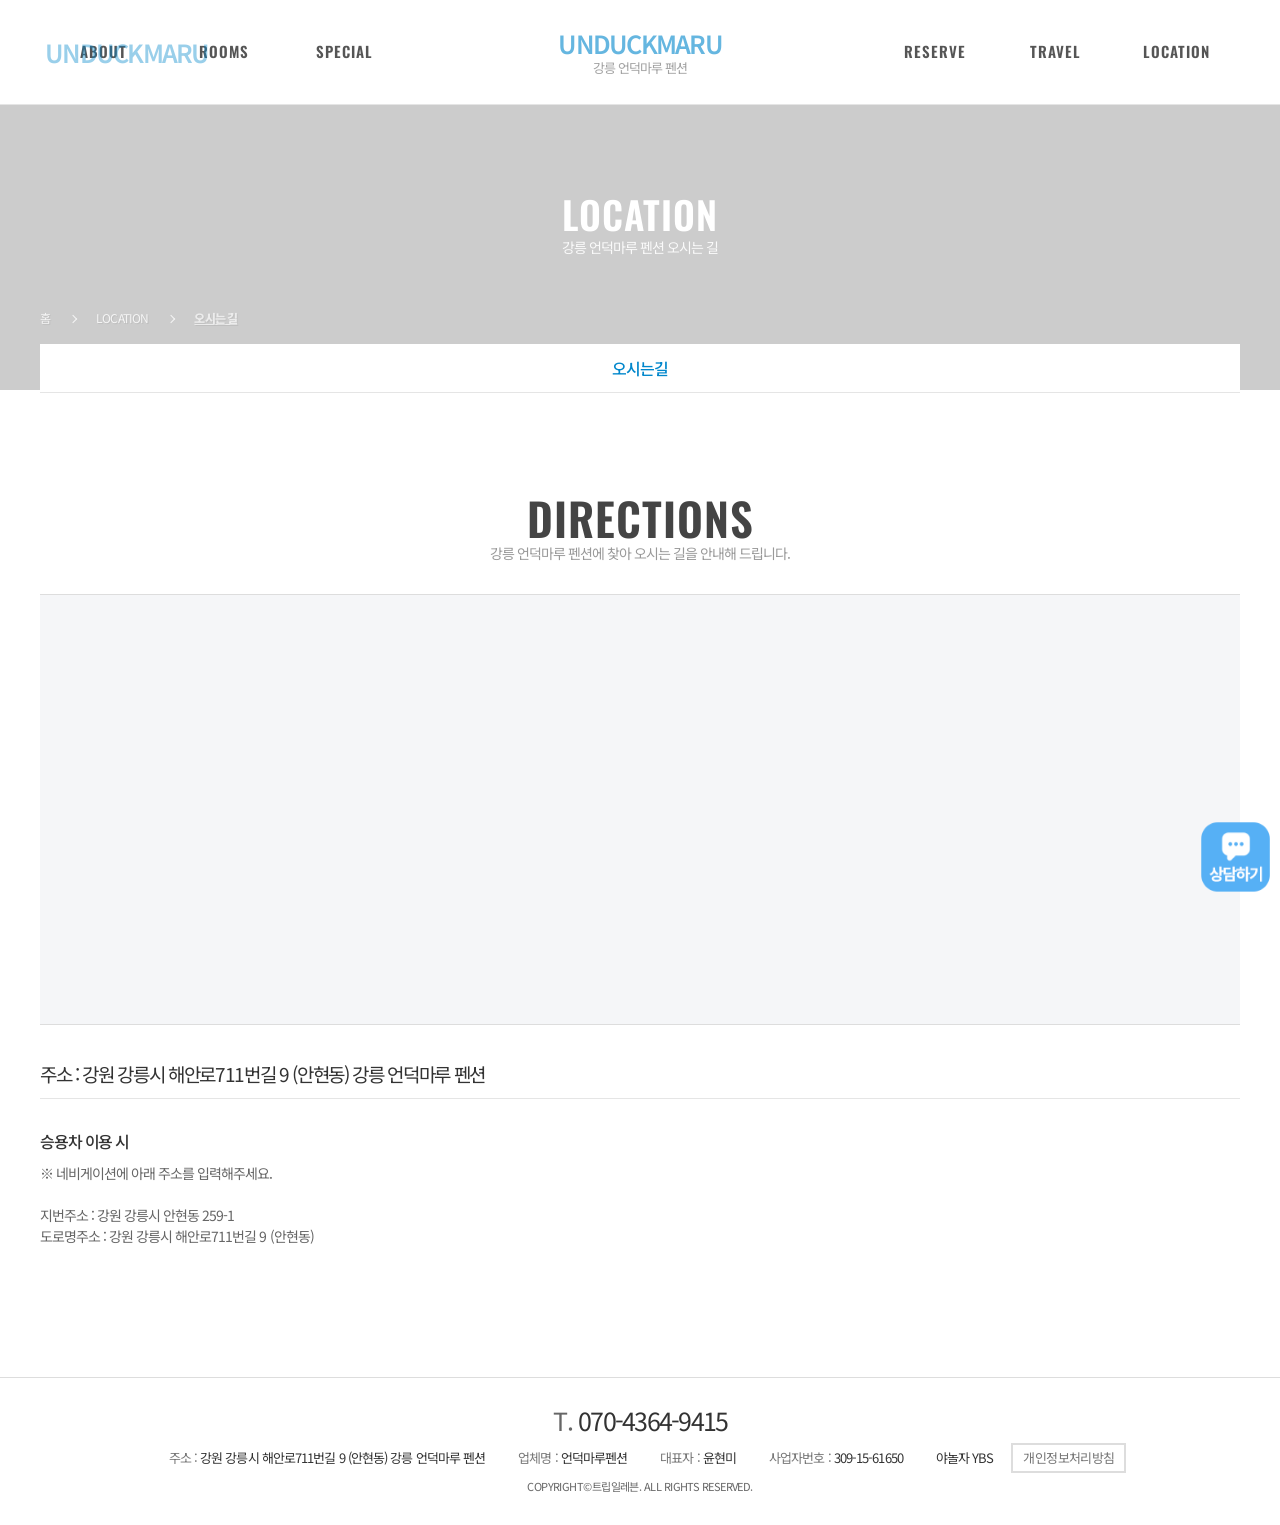
<file: directions.html>
<!doctype html>
<html lang="ko">
  <head>
    <meta charset="UTF-8" />
    <style>
      html.tpl-loading body {
        opacity: 0;
      }
      body {
        opacity: 1;
        transition: opacity 0.3s ease;
      }
    </style>
    <script>
      document.documentElement.classList.add('tpl-loading');
      window.__tplReveal = function () {
        document.documentElement.classList.remove('tpl-loading');
      };
      setTimeout(function () {
        window.__tplReveal && window.__tplReveal();
      }, 3000);
    </script>
    <meta http-equiv="X-UA-Compatible" content="IE=edge" />
    <meta name="viewport" content="width=device-width, initial-scale=1.0" />
    <meta property="og:type" content="website" />
    <title data-page-title>강릉 언덕마루 펜션 - 오시는길</title>
    <link rel="icon" href="data:," />
    <link rel="stylesheet" type="text/css" href="styles/theme.css" />
    <link rel="stylesheet" type="text/css" href="styles/reset.css" />
    <link rel="stylesheet" type="text/css" href="styles/style.css" />
    <link rel="stylesheet" type="text/css" href="styles/popup.css" />
    <link
      rel="stylesheet"
      type="text/css"
      href="//cdn.jsdelivr.net/npm/swiper@8/swiper-bundle.min.css"
    />
    <!-- Open Graph Meta Tags for Social Media -->
  <meta property="og:type" content="website" />
  <meta property="og:title" content="강릉 언덕마루 펜션 - 오시는길" />
  <meta property="og:description" content="강릉 경포대에 위치한 오션뷰펜션, 언덕마루 펜션입니다. 순긋해변 도보 2분으로 가족, 커플과 함께 낭만적인 시간을 보내보세요." />
  <meta property="og:image" content="https://bookingplay-media.s3.amazonaws.com/item_images/2026/07/23/TIxjHlP2Zs3c.jpg" />
  <meta property="og:url" content="https://unduckmarups.kr" />

  <!-- Twitter Card Meta Tags -->
  <meta name="twitter:card" content="summary_large_image" />
  <meta name="twitter:title" content="강릉 언덕마루 펜션 - 오시는길" />
  <meta name="twitter:description" content="강릉 경포대에 위치한 오션뷰펜션, 언덕마루 펜션입니다. 순긋해변 도보 2분으로 가족, 커플과 함께 낭만적인 시간을 보내보세요." />
  <meta name="twitter:image" content="https://bookingplay-media.s3.amazonaws.com/item_images/2026/07/23/TIxjHlP2Zs3c.jpg" />
  <meta name="naver-site-verification" content="9131fe3cf6f8fa36b99c6159301b6bf1fcf9b973" />
  <meta name="google-site-verification" content="koySCqlNVAKoMURhMSKuw2pGAD5RYzN6n5nP3wt8rRM" />
</head>

  <body oncontextmenu="return false;" onselectstart="return false" ondragstart="return false;">
    <div id="wrap">
      <div id="header-wrap"></div>

      <div id="container">
        <!-- 원본 traffic.html (#content.sub5_1). 슬라이더가 없는 정적 페이지다. -->
        <section id="content" class="sub5_1 sub_traffic">
          <!-- ── 히어로 — 슬라이더가 아닌 고정 배경 ──────────────── -->
          <div class="sub_visual_wide" data-directions-hero>
            <div class="visual_box">
              <div class="visual_txt">
                <strong>LOCATION</strong>
                <p data-directions-hero-description></p>
              </div>
            </div>
          </div>
          <!--// sub_visual -->

          <div class="sub_location_wrap">
            <div class="inner">
              <ul class="location_box">
                <li>홈</li>
                <li>LOCATION</li>
                <li><a href="./directions.html">오시는 길</a></li>
              </ul>
              <ul class="cate_box">
                <li class="on"><a href="./directions.html">오시는길</a></li>
              </ul>
            </div>
          </div>

          <div class="sub_cont">
            <div class="sub_title_box">
              <h3 data-directions-title></h3>
              <p data-directions-lead></p>
            </div>

            <div class="map_box">
              <!-- 원본은 daum roughmap 퍼가기 스크립트를 넣었다. 업체 고유 key 가
                   필요해 데이터로 만들 수 없어 Kakao Maps SDK 로 대체했다.
                   .map_inner 는 padding-bottom 비율 상자라 #kakao-map 이 absolute 로 채운다. -->
              <div class="map_inner">
                <div id="kakao-map"></div>
              </div>
            </div>

            <div class="map_info inner">
              <strong data-directions-address></strong>
              <dl data-directions-notice></dl>
            </div>
          </div>
          <!--// sub_cont -->
        </section>
      </div>
      <!--// container -->

      <div id="footer-wrap"></div>
    </div>

    <div id="popup-container"></div>

    <script src="//cdnjs.cloudflare.com/ajax/libs/jquery/3.4.1/jquery.min.js"></script>
    <script src="//cdn.jsdelivr.net/npm/swiper@8/swiper-bundle.min.js"></script>
    <script src="js/image-helpers.js"></script>
    <script src="js/kakao-maps-sdk.js"></script>
    <script src="js/preview-handler.js"></script>
    <script src="js/data-mapper/core/base-mapper.js"></script>
    <script src="js/data-mapper/pages/header-footer-mapper.js"></script>
    <script src="js/data-mapper/pages/directions-mapper.js"></script>
    <script src="js/header-footer-loader.js"></script>
    <script src="js/common.js"></script>
    <script src="js/popup.js"></script>
  </body>
</html>
</file>
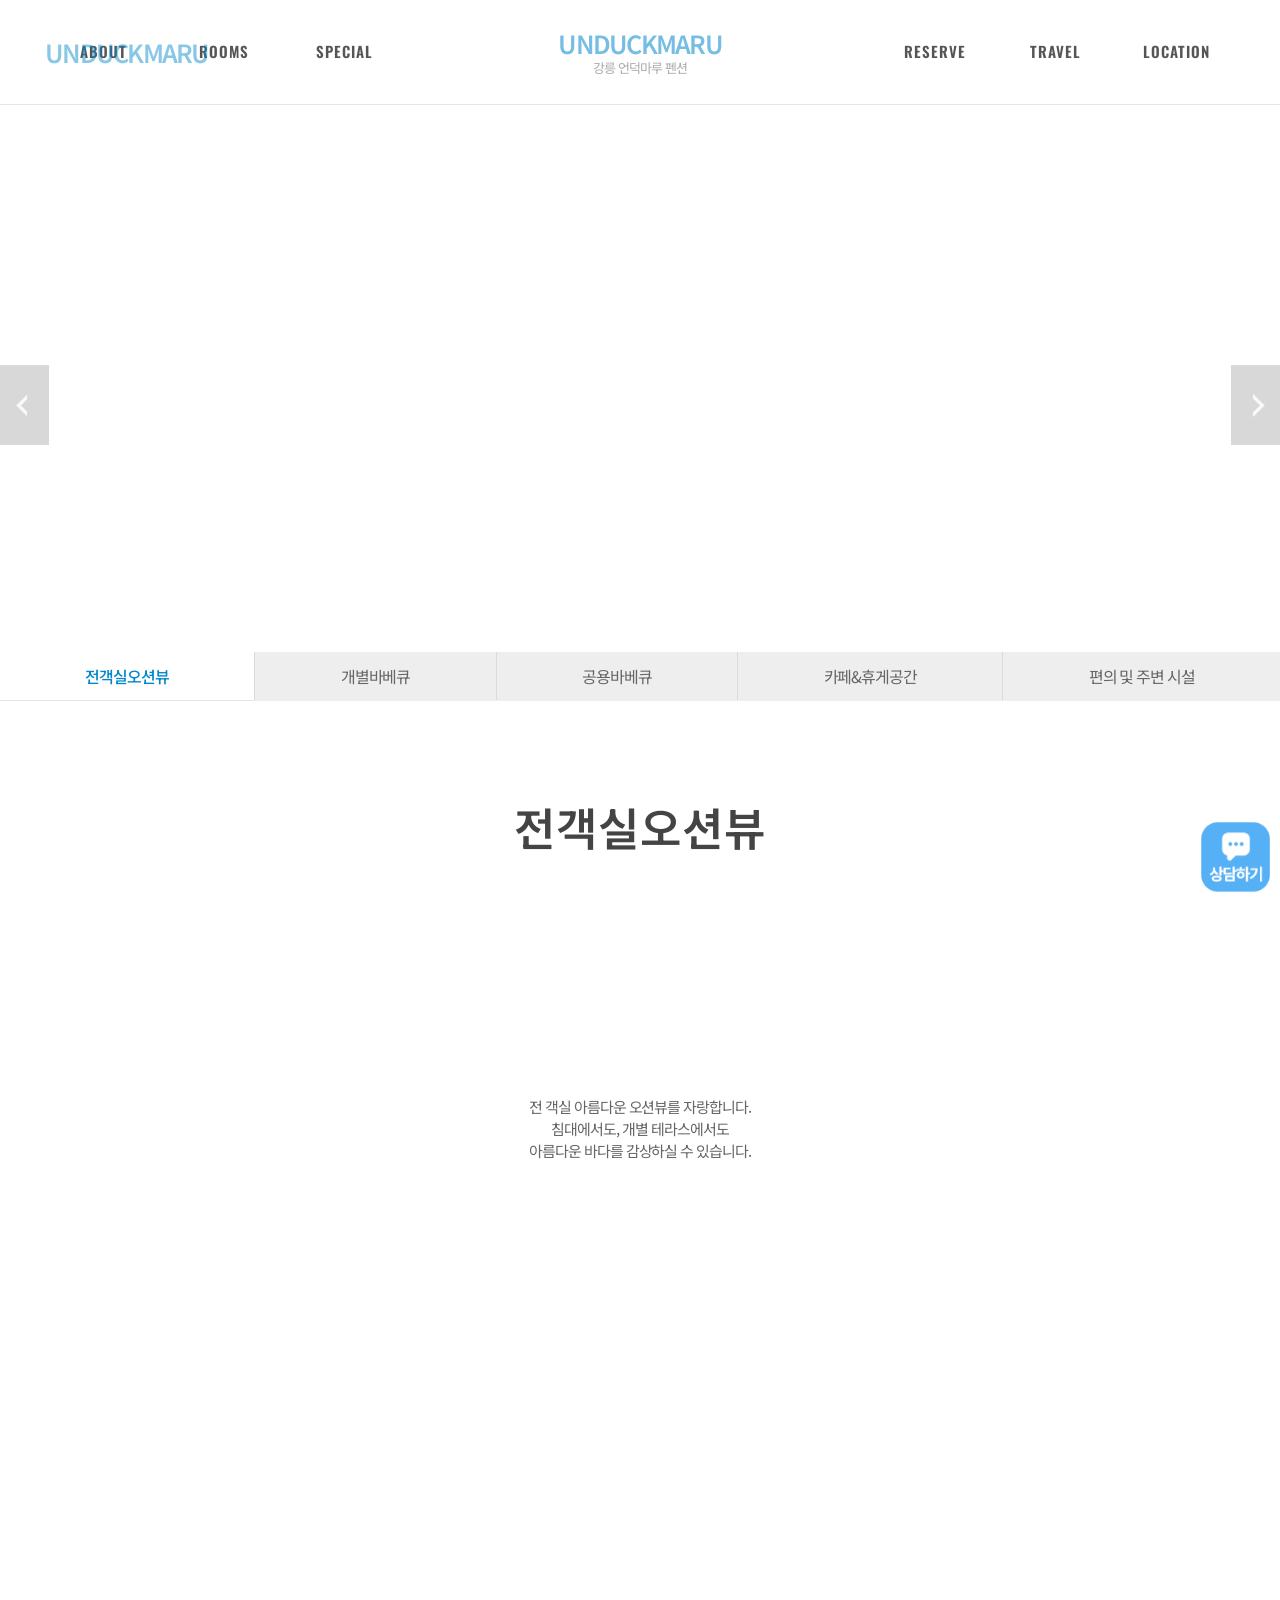
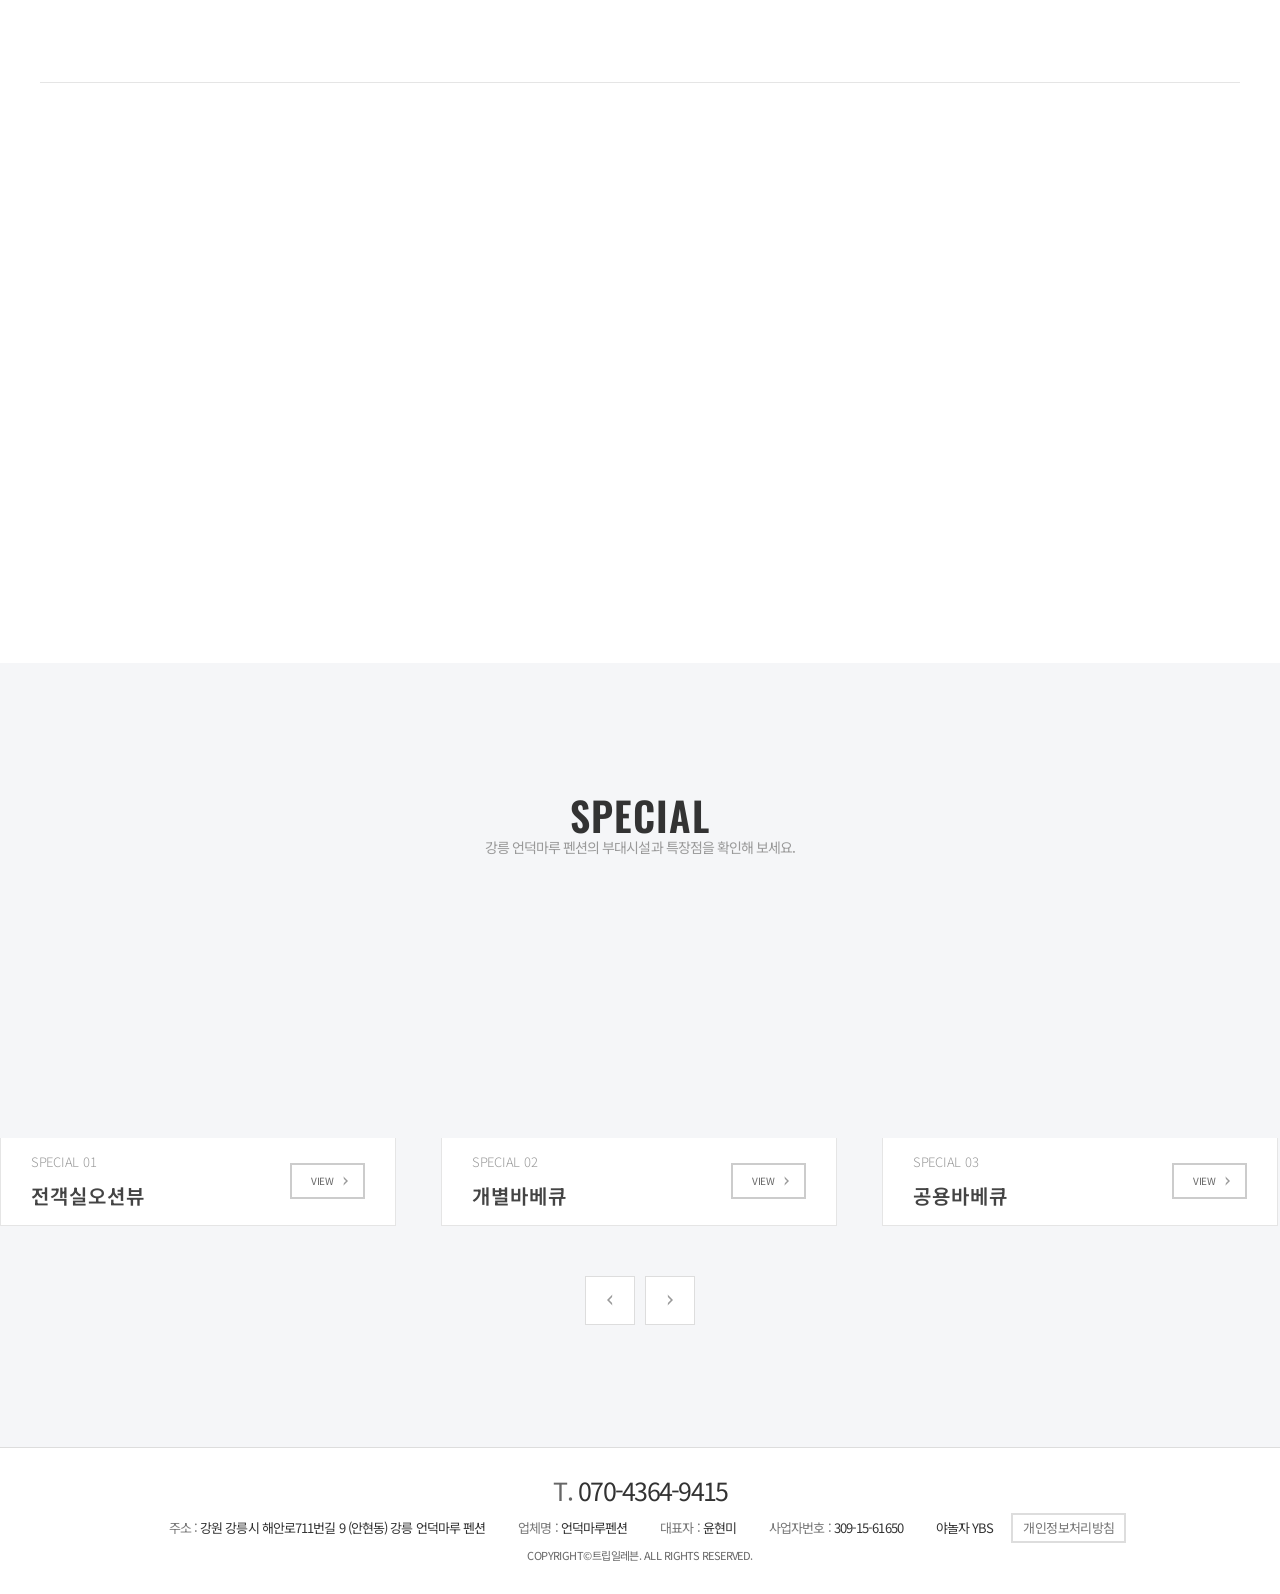
<file: facility.html>
<!doctype html>
<html lang="ko">
  <head>
    <meta charset="UTF-8" />
    <style>
      html.tpl-loading body {
        opacity: 0;
      }
      body {
        opacity: 1;
        transition: opacity 0.3s ease;
      }
    </style>
    <script>
      document.documentElement.classList.add('tpl-loading');
      window.__tplReveal = function () {
        document.documentElement.classList.remove('tpl-loading');
      };
      setTimeout(function () {
        window.__tplReveal && window.__tplReveal();
      }, 3000);
    </script>
    <meta http-equiv="X-UA-Compatible" content="IE=edge" />
    <meta name="viewport" content="width=device-width, initial-scale=1.0" />
    <meta property="og:type" content="website" />
    <title data-page-title>강릉 언덕마루 펜션 - 시설안내</title>
    <link rel="icon" href="data:," />
    <link rel="stylesheet" type="text/css" href="styles/theme.css" />
    <link rel="stylesheet" type="text/css" href="styles/reset.css" />
    <link rel="stylesheet" type="text/css" href="styles/style.css" />
    <link rel="stylesheet" type="text/css" href="styles/popup.css" />
    <link
      rel="stylesheet"
      type="text/css"
      href="//cdn.jsdelivr.net/npm/swiper@8/swiper-bundle.min.css"
    />
    <!-- Open Graph Meta Tags for Social Media -->
  <meta property="og:type" content="website" />
  <meta property="og:title" content="강릉 언덕마루 펜션 - 시설안내" />
  <meta property="og:description" content="강릉 경포대에 위치한 오션뷰펜션, 언덕마루 펜션입니다. 순긋해변 도보 2분으로 가족, 커플과 함께 낭만적인 시간을 보내보세요." />
  <meta property="og:image" content="https://bookingplay-media.s3.amazonaws.com/item_images/2026/07/23/TIxjHlP2Zs3c.jpg" />
  <meta property="og:url" content="https://unduckmarups.kr" />

  <!-- Twitter Card Meta Tags -->
  <meta name="twitter:card" content="summary_large_image" />
  <meta name="twitter:title" content="강릉 언덕마루 펜션 - 시설안내" />
  <meta name="twitter:description" content="강릉 경포대에 위치한 오션뷰펜션, 언덕마루 펜션입니다. 순긋해변 도보 2분으로 가족, 커플과 함께 낭만적인 시간을 보내보세요." />
  <meta name="twitter:image" content="https://bookingplay-media.s3.amazonaws.com/item_images/2026/07/23/TIxjHlP2Zs3c.jpg" />
  <meta name="naver-site-verification" content="9131fe3cf6f8fa36b99c6159301b6bf1fcf9b973" />
  <meta name="google-site-verification" content="koySCqlNVAKoMURhMSKuw2pGAD5RYzN6n5nP3wt8rRM" />
</head>

  <body oncontextmenu="return false;" onselectstart="return false" ondragstart="return false;">
    <div id="wrap">
      <div id="header-wrap"></div>

      <div id="container">
        <!-- 원본 special1~5.html 상세 화면(#content.sub3_2)이다.
             원본은 시설마다 파일이 하나씩이었지만 우리는 ?id= 로 받는다. -->
        <section id="content" class="sub3_2 sub_special sub_special_detail">
          <!-- ── 히어로 (시설 사진 슬라이더) ─────────────────────── -->
          <div class="sub_visual visual">
            <div class="visual_txt">
              <span data-property-name-en></span>
              <strong data-facility-name></strong>
              <p data-facility-caption></p>
            </div>
            <div class="arw_box">
              <div
                class="swiper-button-prev"
                style="
                  background: url(images/common/left_btn.png) no-repeat 0 0;
                  background-size: auto 100%;
                "
              ></div>
              <div
                class="swiper-button-next"
                style="
                  background: url(images/common/right_btn.png) no-repeat 100%;
                  background-size: auto 100%;
                "
              ></div>
            </div>
            <div class="visual_box">
              <div class="swiper-container">
                <div class="swiper-wrapper" data-facility-hero-slides></div>
              </div>
            </div>
          </div>
          <!--// sub_visual -->

          <div class="sub_location_wrap">
            <div class="inner">
              <!-- 시설 탭. 원본에는 앞에 '미리보기'(special.html) li 가 있지만
                   우리 템플릿에는 시설 목록 페이지가 없어 시설만 나열한다. -->
              <ul class="cate_box" data-facility-nav></ul>
            </div>
          </div>

          <div class="sub_cont">
            <div class="sub_title_box">
              <h3 data-facility-name></h3>
              <p data-facility-caption></p>
            </div>

            <!-- ── 소개 배너 ─────────────────────────────────── -->
            <div class="special_bnr inner">
              <div class="img" data-facility-banner-image></div>
              <div class="txt_box">
                <strong data-facility-banner-title></strong>
                <p data-facility-description></p>
              </div>
            </div>

            <!-- ── 상세 이미지 블록 ──────────────────────────── -->
            <div data-facility-detail-blocks></div>

            <!-- ── 다른 부대시설 ─────────────────────────────── -->
            <div class="sub_special_detail_box">
              <div class="main_special">
                <div class="title_box">
                  <h3>SPECIAL</h3>
                  <p data-facility-list-lead></p>
                </div>
                <div class="swiper-container inner">
                  <div class="swiper-wrapper" data-facility-list-slides></div>
                </div>
                <div class="arw_box">
                  <div
                    class="swiper-button-prev"
                    style="background: url(images/common/room_pre.png) no-repeat 50% 50% #fff"
                  >
                    <img src="images/common/spe_le.png" alt="이전버튼" />
                  </div>
                  <div
                    class="swiper-button-next"
                    style="background: url(images/common/l_le.png) no-repeat 50% 50% #fff"
                  >
                    <img src="images/common/spe_ri.png" alt="다음버튼" />
                  </div>
                </div>
              </div>
            </div>
          </div>
          <!--// sub_cont -->
        </section>
      </div>
      <!--// container -->

      <div id="footer-wrap"></div>
    </div>

    <div id="popup-container"></div>

    <script src="//cdnjs.cloudflare.com/ajax/libs/jquery/3.4.1/jquery.min.js"></script>
    <script src="//cdn.jsdelivr.net/npm/swiper@8/swiper-bundle.min.js"></script>
    <script src="js/image-helpers.js"></script>
    <script src="js/preview-handler.js"></script>
    <script src="js/data-mapper/core/base-mapper.js"></script>
    <script src="js/data-mapper/pages/header-footer-mapper.js"></script>
    <script src="js/data-mapper/pages/facility-mapper.js"></script>
    <script src="js/header-footer-loader.js"></script>
    <script src="js/common.js"></script>
    <script src="js/pages/facility.js"></script>
    <script src="js/popup.js"></script>
  </body>
</html>
</file>
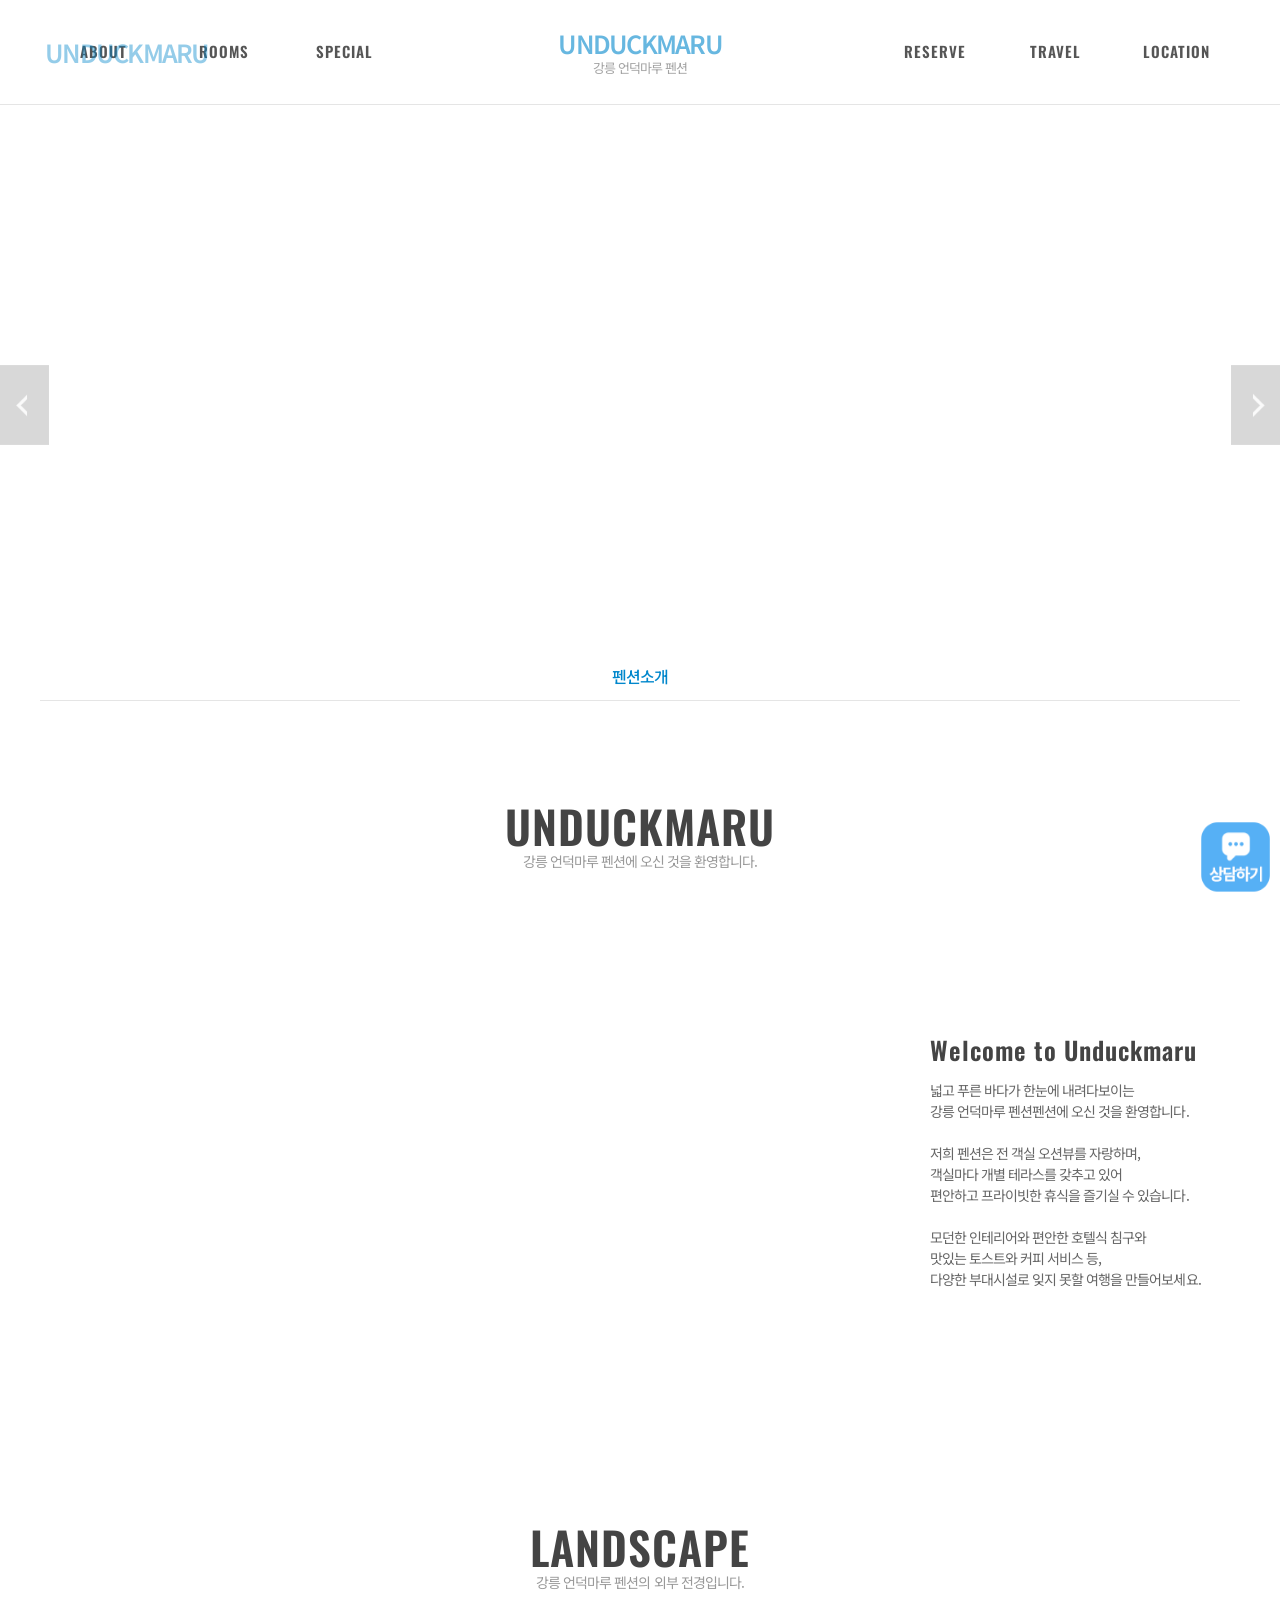
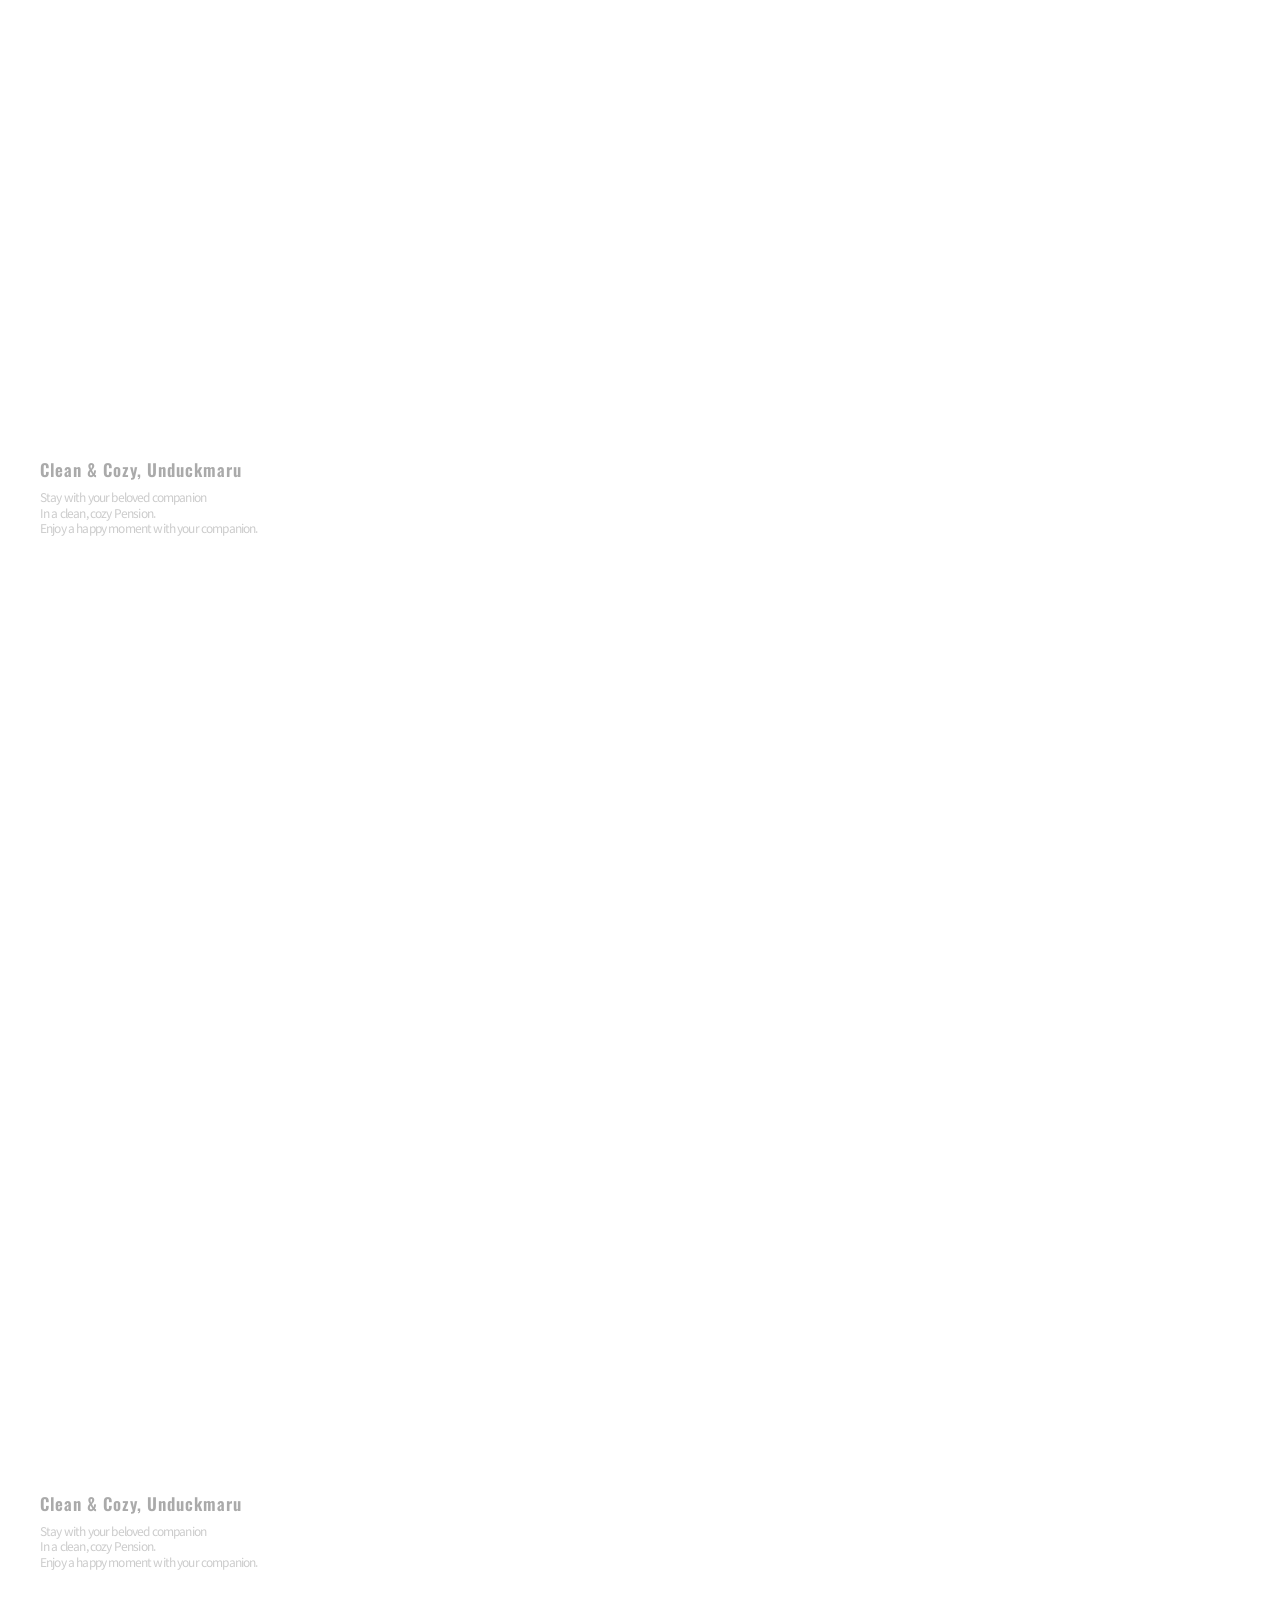
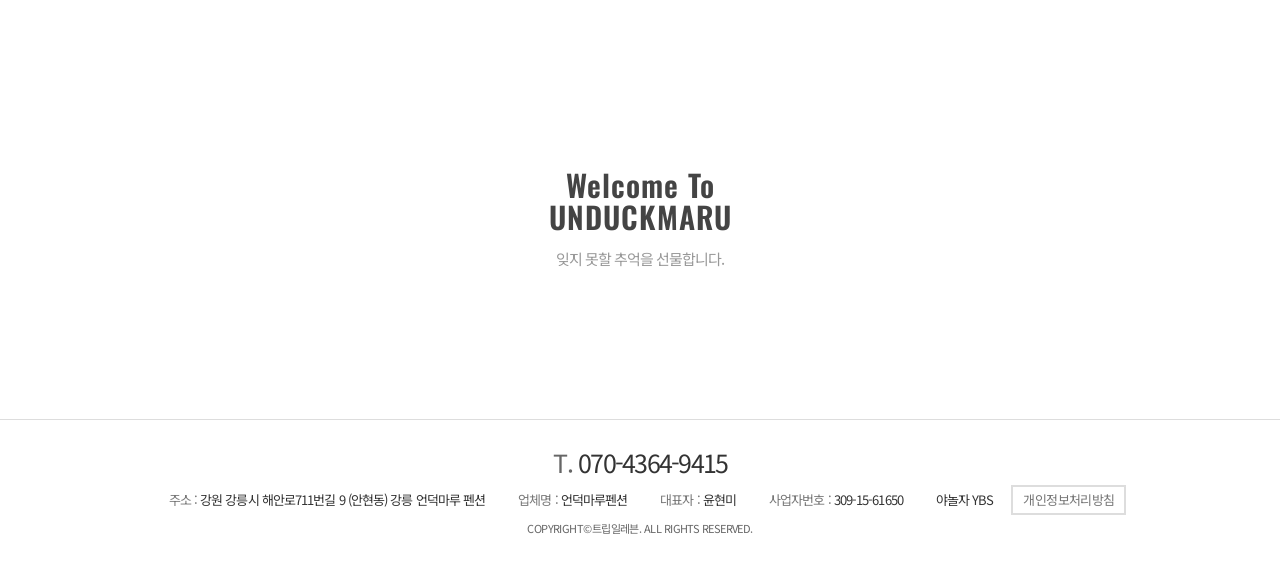
<file: main.html>
<!doctype html>
<html lang="ko">
  <head>
    <meta charset="UTF-8" />
    <style>
      html.tpl-loading body {
        opacity: 0;
      }
      body {
        opacity: 1;
        transition: opacity 0.3s ease;
      }
    </style>
    <script>
      document.documentElement.classList.add('tpl-loading');
      window.__tplReveal = function () {
        document.documentElement.classList.remove('tpl-loading');
      };
      setTimeout(function () {
        window.__tplReveal && window.__tplReveal();
      }, 3000);
    </script>
    <meta http-equiv="X-UA-Compatible" content="IE=edge" />
    <meta name="viewport" content="width=device-width, initial-scale=1.0" />
    <meta property="og:type" content="website" />
    <title data-page-title>강릉 언덕마루 펜션 - 숙소소개</title>
    <link rel="icon" href="data:," />
    <link rel="stylesheet" type="text/css" href="styles/theme.css" />
    <link rel="stylesheet" type="text/css" href="styles/reset.css" />
    <link rel="stylesheet" type="text/css" href="styles/style.css" />
    <link rel="stylesheet" type="text/css" href="styles/popup.css" />
    <link
      rel="stylesheet"
      type="text/css"
      href="//cdn.jsdelivr.net/npm/swiper@8/swiper-bundle.min.css"
    />
    <!-- Open Graph Meta Tags for Social Media -->
  <meta property="og:type" content="website" />
  <meta property="og:title" content="강릉 언덕마루 펜션 - 숙소소개" />
  <meta property="og:description" content="강릉 경포대에 위치한 오션뷰펜션, 언덕마루 펜션입니다. 순긋해변 도보 2분으로 가족, 커플과 함께 낭만적인 시간을 보내보세요." />
  <meta property="og:image" content="https://bookingplay-media.s3.amazonaws.com/item_images/2026/07/23/TIxjHlP2Zs3c.jpg" />
  <meta property="og:url" content="https://unduckmarups.kr" />

  <!-- Twitter Card Meta Tags -->
  <meta name="twitter:card" content="summary_large_image" />
  <meta name="twitter:title" content="강릉 언덕마루 펜션 - 숙소소개" />
  <meta name="twitter:description" content="강릉 경포대에 위치한 오션뷰펜션, 언덕마루 펜션입니다. 순긋해변 도보 2분으로 가족, 커플과 함께 낭만적인 시간을 보내보세요." />
  <meta name="twitter:image" content="https://bookingplay-media.s3.amazonaws.com/item_images/2026/07/23/TIxjHlP2Zs3c.jpg" />
  <meta name="naver-site-verification" content="9131fe3cf6f8fa36b99c6159301b6bf1fcf9b973" />
  <meta name="google-site-verification" content="koySCqlNVAKoMURhMSKuw2pGAD5RYzN6n5nP3wt8rRM" />
</head>

  <body oncontextmenu="return false;" onselectstart="return false" ondragstart="return false;">
    <div id="wrap">
      <div id="header-wrap"></div>

      <div id="container">
        <!-- 원본 about.html(sub1_1) + view.html(sub1_2) 을 합친 페이지.
             골격은 view.html 을 쓰고, about.html 에서는 .sub_wide_bnr 하나만 가져왔다.
             about + view 가 한 페이지가 되어 탭(.sub_location_wrap)은 뺐다. -->
        <section id="content" class="sub1_2 sub_view">
          <!-- ── 히어로 (외경 슬라이더) ────────────────────────── -->
          <div class="sub_visual visual">
            <div class="visual_txt">
              <span data-property-name-en></span>
              <!-- 원본은 LANDSCAPE. about 과 합친 페이지라 ABOUT 으로 둔다 -->
              <strong>ABOUT</strong>
              <p data-main-visual-description></p>
            </div>
            <div class="arw_box">
              <div
                class="swiper-button-prev"
                style="
                  background: url(images/common/left_btn.png) no-repeat 0 0;
                  background-size: auto 100%;
                "
              ></div>
              <div
                class="swiper-button-next"
                style="
                  background: url(images/common/right_btn.png) no-repeat 100%;
                  background-size: auto 100%;
                "
              ></div>
            </div>
            <div class="visual_box">
              <div class="swiper-container">
                <div class="swiper-wrapper" data-main-visual-slides></div>
              </div>
            </div>
          </div>
          <!--// sub_visual -->

          <!-- about + view 를 합쳐 탭은 '펜션소개' 하나뿐이다. 원본의 '외경보기'
               탭은 두지 않는다(같은 페이지를 가리키게 된다).
               탭을 남기는 건 메뉴 표시 때문만이 아니다. `.sub_visual +
               .sub_location_wrap` 의 margin-top:-48px 이 히어로 위로 올라타면서
               히어로와 아래 소개 배너 사이를 끊어 준다. 빼면 둘이 붙어 버린다. -->
          <div class="sub_location_wrap">
            <div class="inner">
              <ul class="cate_box">
                <li class="on"><a href="./main.html">펜션소개</a></li>
              </ul>
            </div>
          </div>

          <div class="sub_cont">
            <!-- ── 환영 제목 (about.html) ──────────────────────────
                 원본 about.html 에서 .sub_wide_bnr 바로 위에 있던 제목이다.
                 padding:100px 0 30px 을 갖고 있어 탭 흰 띠와 배너 사이 여백도
                 이 블록이 만든다. -->
            <div class="sub_title_box" data-main-welcome>
              <h3 data-property-name-en></h3>
              <p data-main-welcome-lead></p>
            </div>

            <!-- ── 숙소 소개 배너 (hero) — about.html 에서 가져온 영역 ── -->
            <div class="sub_wide_bnr" data-main-intro>
              <div class="txt_box">
                <strong data-main-intro-title></strong>
                <p data-main-intro-description></p>
              </div>
            </div>

            <!-- ── 외경 (about[]) ──────────────────────────────── -->
            <div class="sub_title_box" data-main-about-heading>
              <!-- 위 환영 제목이 이미 영문 숙소명이라, 여기는 원본 view.html 대로
                   LANDSCAPE 를 쓴다. 같은 이름이 두 번 나오지 않게 한다. -->
              <h3>LANDSCAPE</h3>
              <p data-main-about-lead></p>
            </div>
            <div data-main-about-blocks></div>

            <!-- ── 마무리 배너 ─────────────────────────────────── -->
            <div class="view_wide_bnr" data-main-closing>
              <div>
                <strong data-main-closing-title></strong>
                <p>잊지 못할 추억을 선물합니다.</p>
              </div>
            </div>
          </div>
          <!--// sub_cont -->
        </section>
      </div>
      <!--// container -->

      <div id="footer-wrap"></div>
    </div>

    <div id="popup-container"></div>

    <script src="//cdnjs.cloudflare.com/ajax/libs/jquery/3.4.1/jquery.min.js"></script>
    <script src="//cdn.jsdelivr.net/npm/swiper@8/swiper-bundle.min.js"></script>
    <script src="js/image-helpers.js"></script>
    <script src="js/preview-handler.js"></script>
    <script src="js/data-mapper/core/base-mapper.js"></script>
    <script src="js/data-mapper/pages/header-footer-mapper.js"></script>
    <script src="js/data-mapper/pages/main-mapper.js"></script>
    <script src="js/header-footer-loader.js"></script>
    <script src="js/common.js"></script>
    <script src="js/pages/main.js"></script>
    <script src="js/popup.js"></script>
  </body>
</html>
</file>
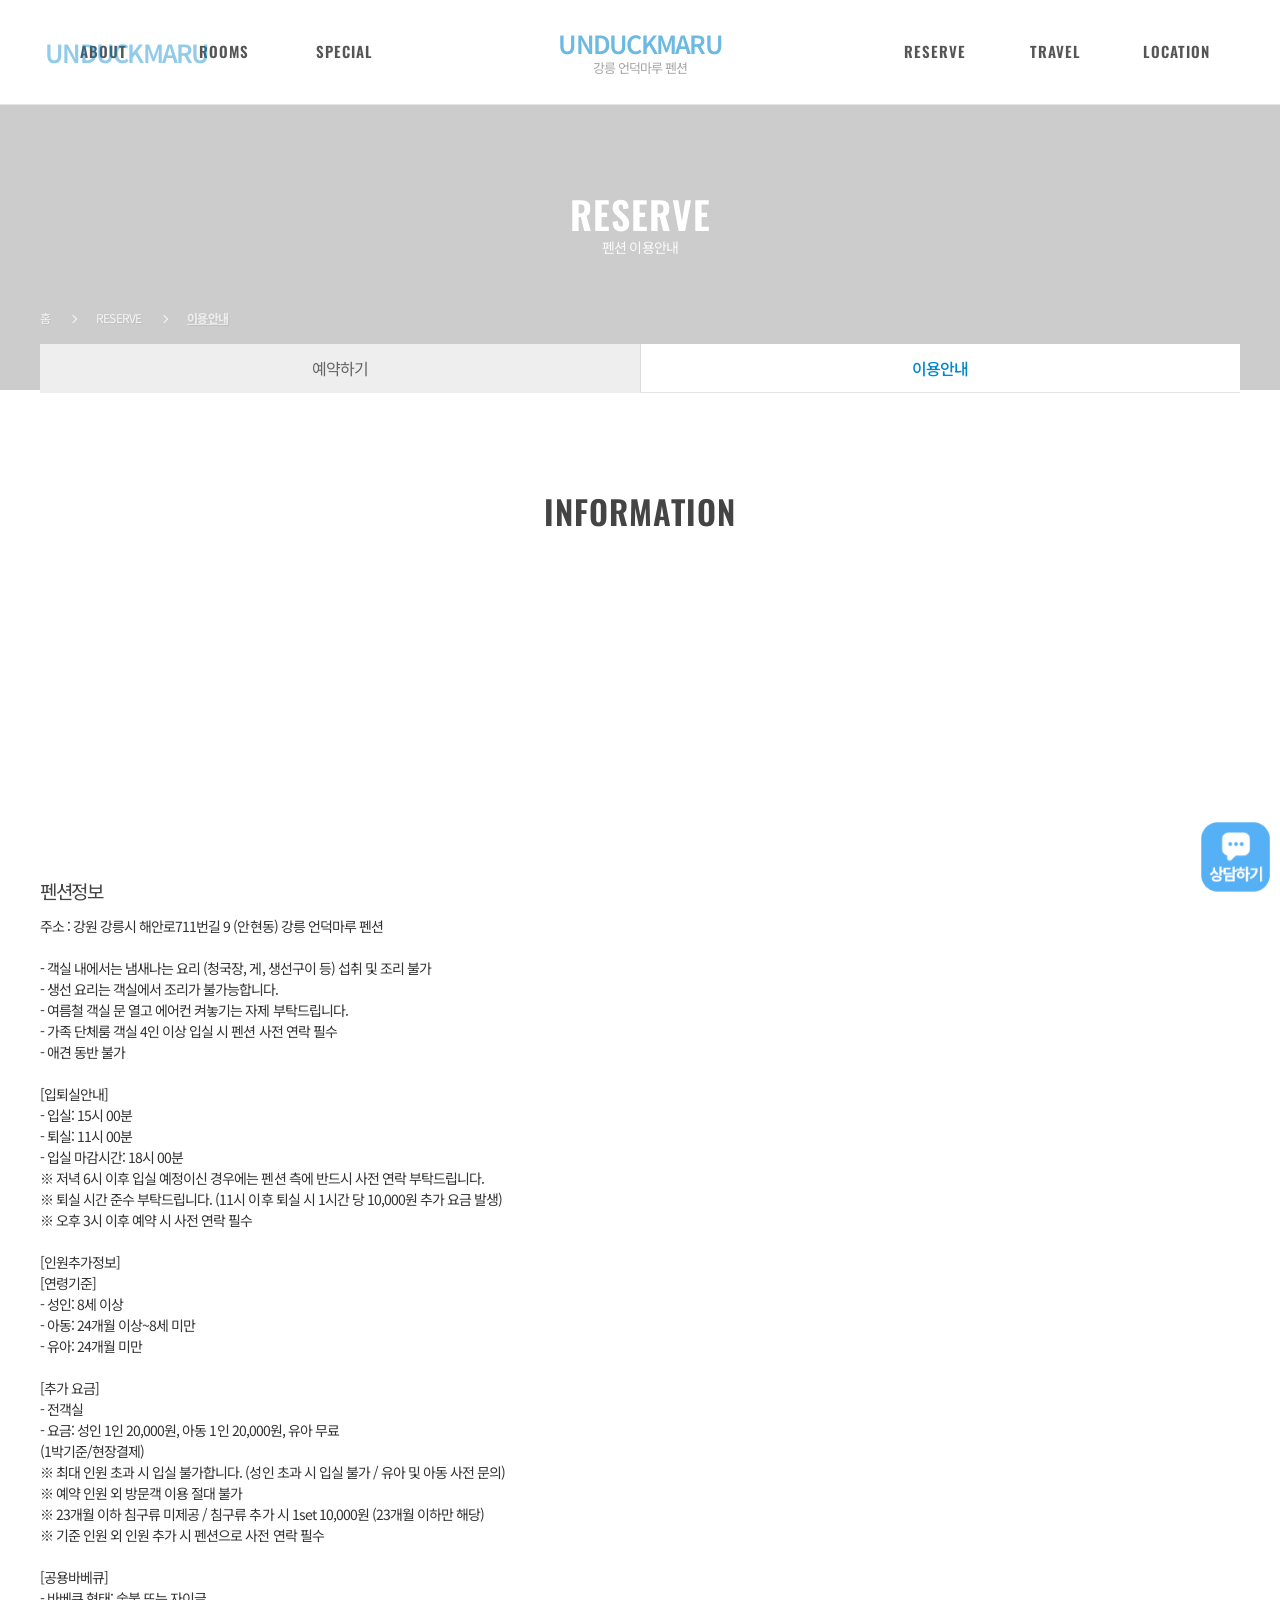
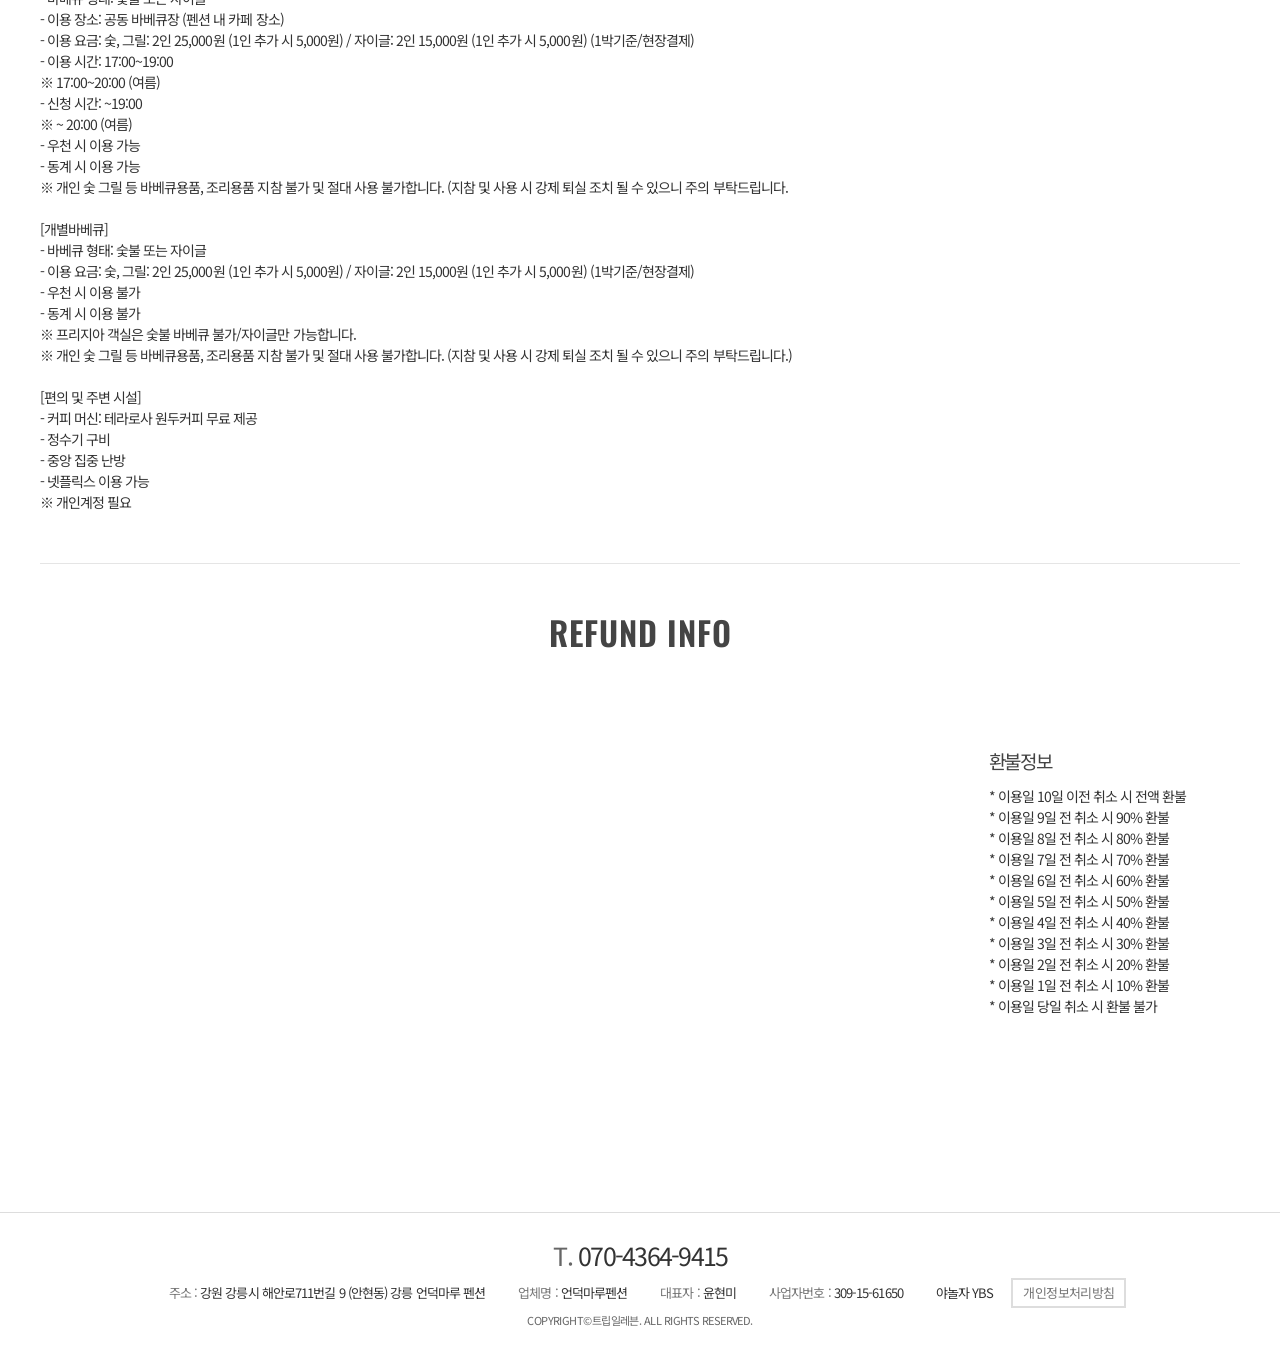
<file: reservation.html>
<!doctype html>
<html lang="ko">
  <head>
    <meta charset="UTF-8" />
    <style>
      html.tpl-loading body {
        opacity: 0;
      }
      body {
        opacity: 1;
        transition: opacity 0.3s ease;
      }
    </style>
    <script>
      document.documentElement.classList.add('tpl-loading');
      window.__tplReveal = function () {
        document.documentElement.classList.remove('tpl-loading');
      };
      setTimeout(function () {
        window.__tplReveal && window.__tplReveal();
      }, 3000);
    </script>
    <meta http-equiv="X-UA-Compatible" content="IE=edge" />
    <meta name="viewport" content="width=device-width, initial-scale=1.0" />
    <meta property="og:type" content="website" />
    <title data-page-title>강릉 언덕마루 펜션 - 예약안내</title>
    <link rel="icon" href="data:," />
    <link rel="stylesheet" type="text/css" href="styles/theme.css" />
    <link rel="stylesheet" type="text/css" href="styles/reset.css" />
    <link rel="stylesheet" type="text/css" href="styles/style.css" />
    <link rel="stylesheet" type="text/css" href="styles/popup.css" />
    <link
      rel="stylesheet"
      type="text/css"
      href="//cdn.jsdelivr.net/npm/swiper@8/swiper-bundle.min.css"
    />
    <!-- Open Graph Meta Tags for Social Media -->
  <meta property="og:type" content="website" />
  <meta property="og:title" content="강릉 언덕마루 펜션 - 예약안내" />
  <meta property="og:description" content="강릉 경포대에 위치한 오션뷰펜션, 언덕마루 펜션입니다. 순긋해변 도보 2분으로 가족, 커플과 함께 낭만적인 시간을 보내보세요." />
  <meta property="og:image" content="https://bookingplay-media.s3.amazonaws.com/item_images/2026/07/23/TIxjHlP2Zs3c.jpg" />
  <meta property="og:url" content="https://unduckmarups.kr" />

  <!-- Twitter Card Meta Tags -->
  <meta name="twitter:card" content="summary_large_image" />
  <meta name="twitter:title" content="강릉 언덕마루 펜션 - 예약안내" />
  <meta name="twitter:description" content="강릉 경포대에 위치한 오션뷰펜션, 언덕마루 펜션입니다. 순긋해변 도보 2분으로 가족, 커플과 함께 낭만적인 시간을 보내보세요." />
  <meta name="twitter:image" content="https://bookingplay-media.s3.amazonaws.com/item_images/2026/07/23/TIxjHlP2Zs3c.jpg" />
  <meta name="naver-site-verification" content="9131fe3cf6f8fa36b99c6159301b6bf1fcf9b973" />
  <meta name="google-site-verification" content="koySCqlNVAKoMURhMSKuw2pGAD5RYzN6n5nP3wt8rRM" />
</head>

  <body oncontextmenu="return false;" onselectstart="return false" ondragstart="return false;">
    <div id="wrap">
      <div id="header-wrap"></div>

      <div id="container">
        <!-- 원본 reservation.html (#content.sub4_1). 슬라이더가 없는 정적 페이지다. -->
        <section id="content" class="sub4_1 sub_reserve">
          <!-- ── 히어로 — 슬라이더가 아닌 고정 배경 ──────────────── -->
          <div class="sub_visual_wide" data-reservation-hero>
            <div class="visual_box">
              <div class="visual_txt">
                <strong>RESERVE</strong>
                <p data-reservation-hero-description></p>
              </div>
            </div>
          </div>
          <!--// sub_visual -->

          <div class="sub_location_wrap">
            <div class="inner">
              <ul class="location_box">
                <li>홈</li>
                <li>RESERVE</li>
                <li><a href="./reservation.html">이용안내</a></li>
              </ul>
              <ul class="cate_box">
                <li><a href="#!" target="_blank" data-booking-link>예약하기</a></li>
                <li class="on"><a href="./reservation.html">이용안내</a></li>
              </ul>
            </div>
          </div>

          <div class="sub_cont inner">
            <dl class="info_wrap">
              <dt class="sub_title_box"><h4>INFORMATION</h4></dt>
              <dd>
                <div class="img" data-reservation-info-image></div>
                <p>
                  <strong>펜션정보</strong>
                  <span data-reservation-info-body></span>
                </p>
              </dd>

              <!-- ⚠️ 두 번째 dd 의 p 는 CSS 가 이미지 위에 반투명 박스로 얹는다
                   (.info_wrap dd + dt + dd p — position:absolute).
                   환불 규정처럼 짧은 글만 들어갈 수 있는 자리다. -->
              <dt class="sub_title_box"><h4>REFUND INFO</h4></dt>
              <dd>
                <div class="img" data-reservation-refund-image></div>
                <p>
                  <strong>환불정보</strong>
                  <span data-reservation-refund-body></span>
                </p>
              </dd>
            </dl>
          </div>
          <!--// sub_cont -->
        </section>
      </div>
      <!--// container -->

      <div id="footer-wrap"></div>
    </div>

    <div id="popup-container"></div>

    <script src="//cdnjs.cloudflare.com/ajax/libs/jquery/3.4.1/jquery.min.js"></script>
    <script src="//cdn.jsdelivr.net/npm/swiper@8/swiper-bundle.min.js"></script>
    <script src="js/image-helpers.js"></script>
    <script src="js/preview-handler.js"></script>
    <script src="js/data-mapper/core/base-mapper.js"></script>
    <script src="js/data-mapper/pages/header-footer-mapper.js"></script>
    <script src="js/data-mapper/pages/reservation-mapper.js"></script>
    <script src="js/header-footer-loader.js"></script>
    <script src="js/common.js"></script>
    <script src="js/popup.js"></script>
  </body>
</html>
</file>
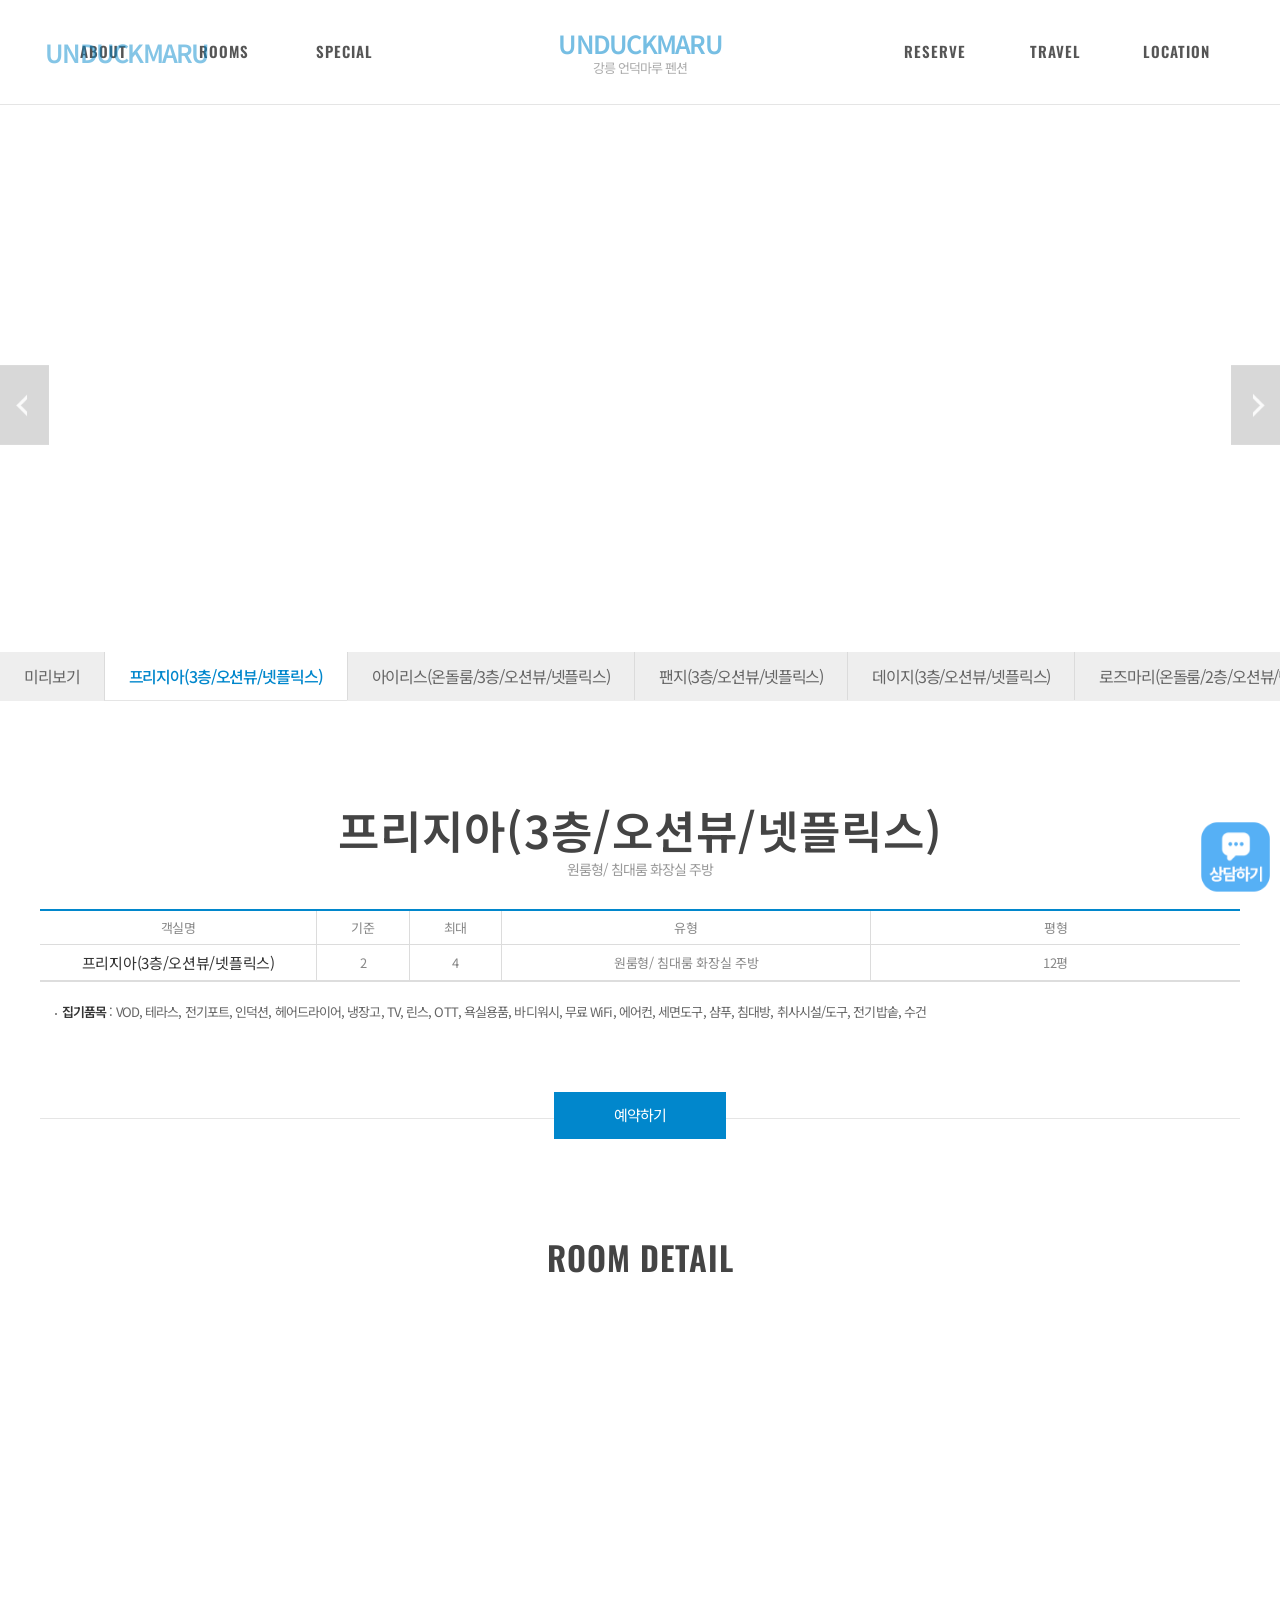
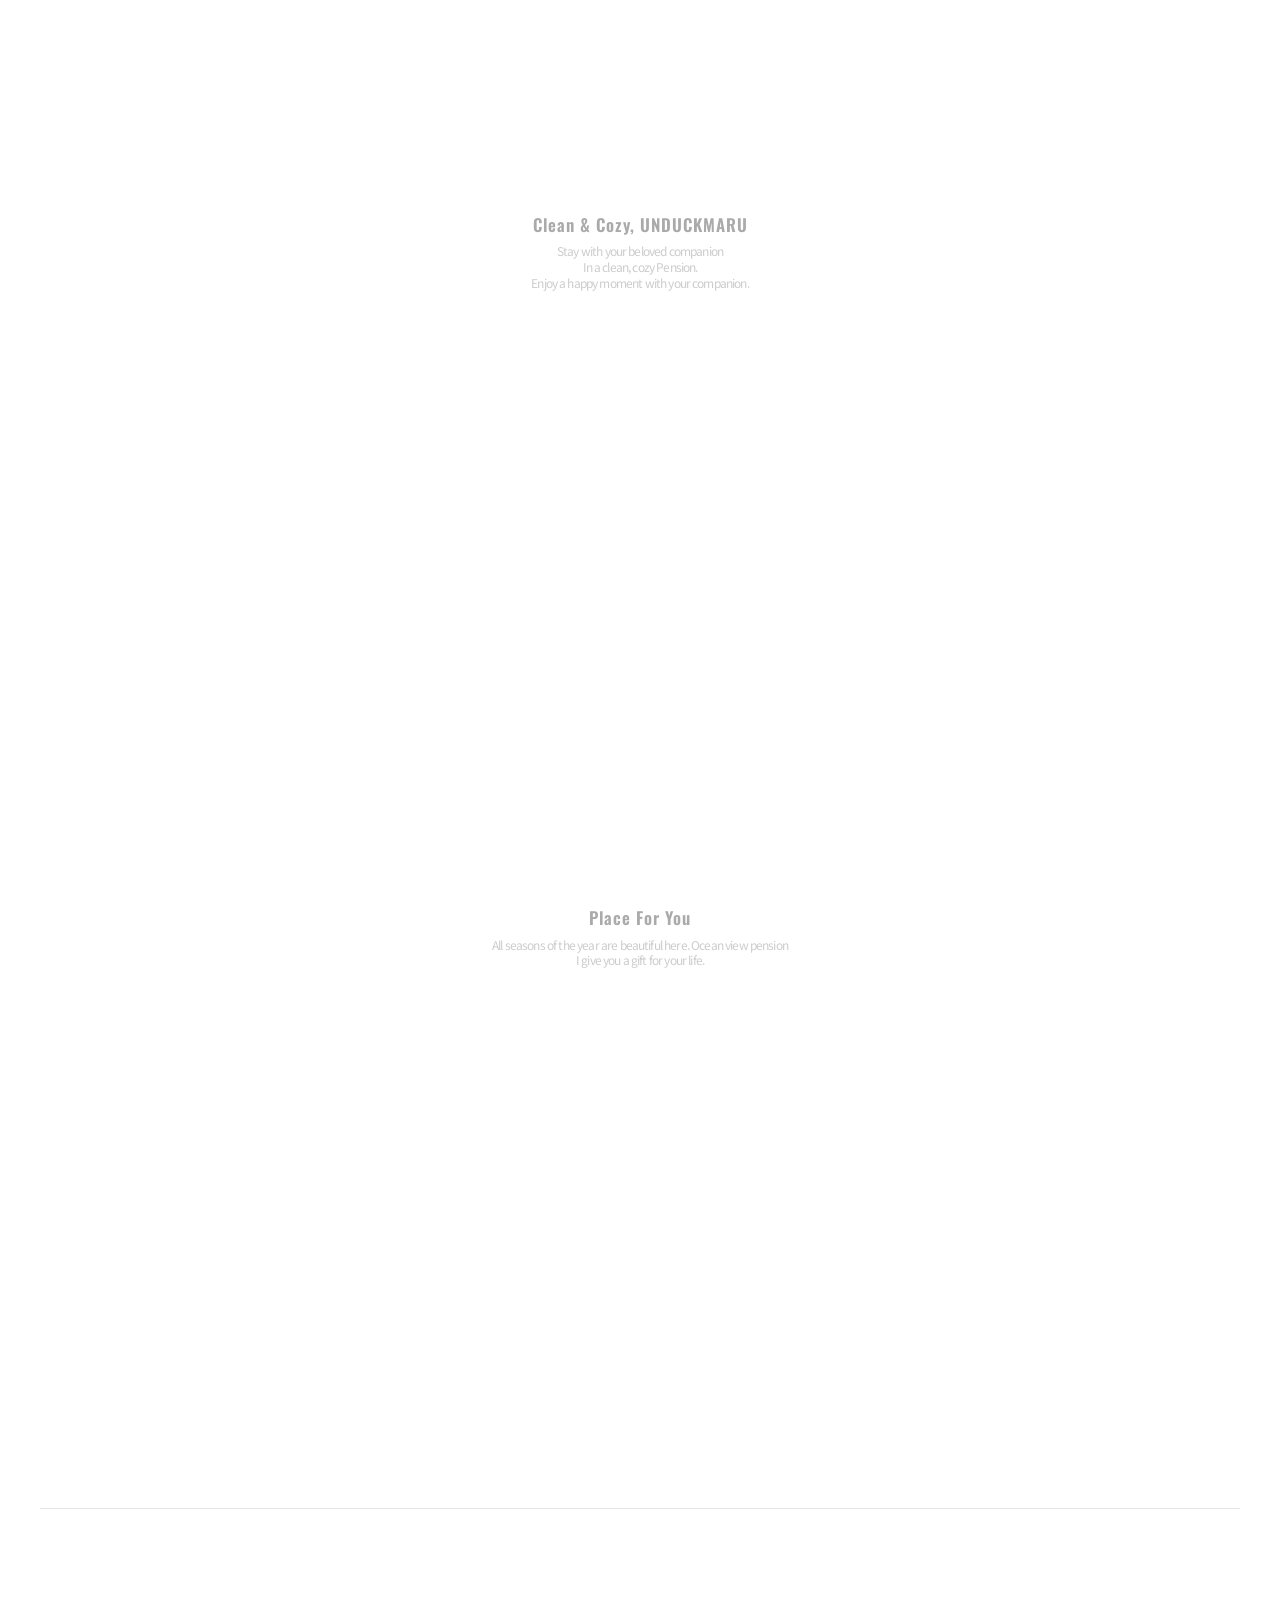
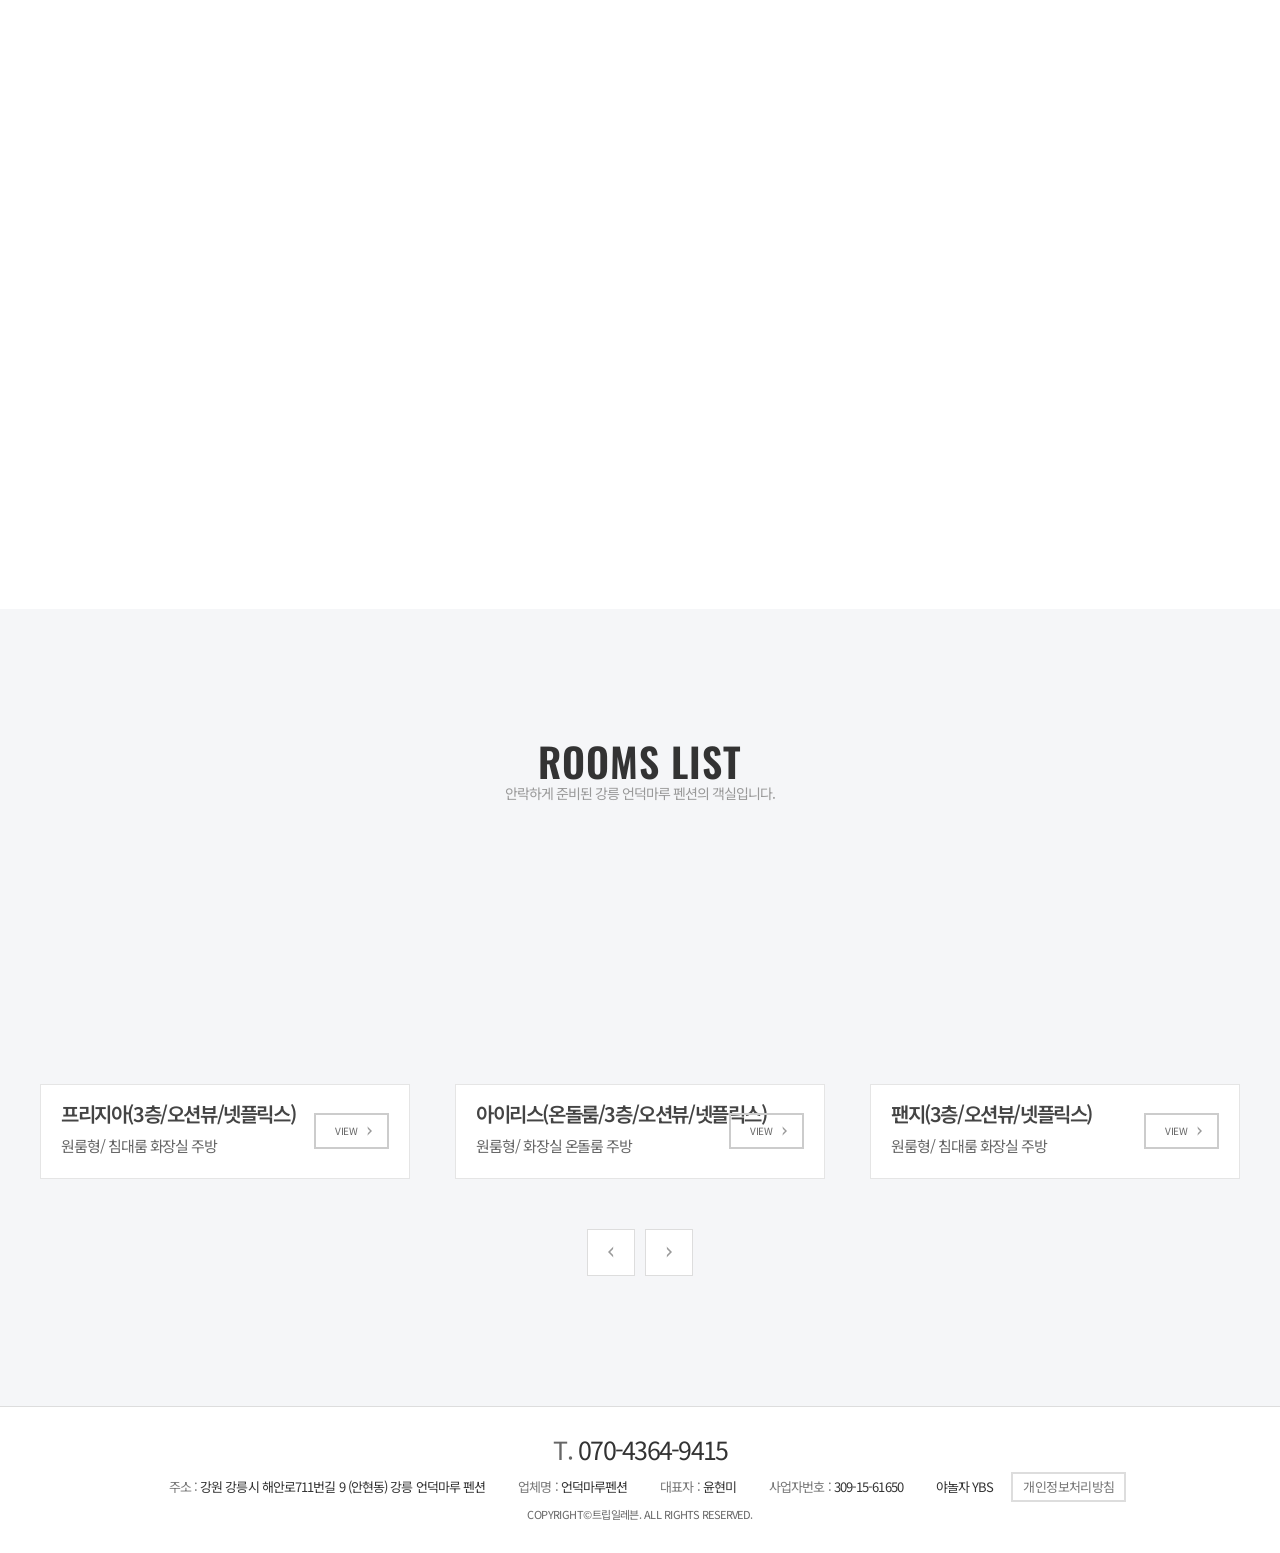
<file: room.html>
<!doctype html>
<html lang="ko">
  <head>
    <meta charset="UTF-8" />
    <style>
      html.tpl-loading body {
        opacity: 0;
      }
      body {
        opacity: 1;
        transition: opacity 0.3s ease;
      }
    </style>
    <script>
      document.documentElement.classList.add('tpl-loading');
      window.__tplReveal = function () {
        document.documentElement.classList.remove('tpl-loading');
      };
      setTimeout(function () {
        window.__tplReveal && window.__tplReveal();
      }, 3000);
    </script>
    <meta http-equiv="X-UA-Compatible" content="IE=edge" />
    <meta name="viewport" content="width=device-width, initial-scale=1.0" />
    <meta property="og:type" content="website" />
    <title data-page-title>강릉 언덕마루 펜션 - 객실안내</title>
    <link rel="icon" href="data:," />
    <link rel="stylesheet" type="text/css" href="styles/theme.css" />
    <link rel="stylesheet" type="text/css" href="styles/reset.css" />
    <link rel="stylesheet" type="text/css" href="styles/style.css" />
    <link rel="stylesheet" type="text/css" href="styles/popup.css" />
    <link
      rel="stylesheet"
      type="text/css"
      href="//cdn.jsdelivr.net/npm/swiper@8/swiper-bundle.min.css"
    />
    <!-- Open Graph Meta Tags for Social Media -->
  <meta property="og:type" content="website" />
  <meta property="og:title" content="강릉 언덕마루 펜션 - 객실안내" />
  <meta property="og:description" content="강릉 경포대에 위치한 오션뷰펜션, 언덕마루 펜션입니다. 순긋해변 도보 2분으로 가족, 커플과 함께 낭만적인 시간을 보내보세요." />
  <meta property="og:image" content="https://bookingplay-media.s3.amazonaws.com/item_images/2026/07/23/TIxjHlP2Zs3c.jpg" />
  <meta property="og:url" content="https://unduckmarups.kr" />

  <!-- Twitter Card Meta Tags -->
  <meta name="twitter:card" content="summary_large_image" />
  <meta name="twitter:title" content="강릉 언덕마루 펜션 - 객실안내" />
  <meta name="twitter:description" content="강릉 경포대에 위치한 오션뷰펜션, 언덕마루 펜션입니다. 순긋해변 도보 2분으로 가족, 커플과 함께 낭만적인 시간을 보내보세요." />
  <meta name="twitter:image" content="https://bookingplay-media.s3.amazonaws.com/item_images/2026/07/23/TIxjHlP2Zs3c.jpg" />
  <meta name="naver-site-verification" content="9131fe3cf6f8fa36b99c6159301b6bf1fcf9b973" />
  <meta name="google-site-verification" content="koySCqlNVAKoMURhMSKuw2pGAD5RYzN6n5nP3wt8rRM" />
</head>

  <body oncontextmenu="return false;" onselectstart="return false" ondragstart="return false;">
    <div id="wrap">
      <div id="header-wrap"></div>

      <div id="container">
        <!-- 원본 room.html?room_id= 의 상세 화면(#content.sub2_2)이다.
             목록은 layout-map.html 로 분리했다. -->
        <section id="content" class="sub2_2 sub_room sub_room_detail">
          <!-- ── 히어로 (객실 사진 슬라이더) ─────────────────────── -->
          <div class="sub_visual visual">
            <div class="visual_txt">
              <span data-property-name-en></span>
              <strong class="ff_notokr" data-room-name></strong>
              <p data-room-structure></p>
            </div>
            <div class="arw_box">
              <div
                class="swiper-button-prev"
                style="
                  background: url(images/common/left_btn.png) no-repeat 0 0;
                  background-size: auto 100%;
                "
              ></div>
              <div
                class="swiper-button-next"
                style="
                  background: url(images/common/right_btn.png) no-repeat 100%;
                  background-size: auto 100%;
                "
              ></div>
            </div>
            <div class="visual_box">
              <div class="swiper-container">
                <div class="swiper-wrapper" data-room-hero-slides></div>
              </div>
            </div>
          </div>
          <!--// sub_visual -->

          <div class="sub_location_wrap">
            <div class="inner">
              <!-- 객실 탭. '미리보기' li 는 정적이고 뒤로 renderRoomNav 가 생성한다.
                   현재 객실이 그룹(2실 이상)에 속하면 그 그룹의 형제 객실만 펼친다. -->
              <ul class="cate_box" data-room-nav>
                <li><a href="./layout-map.html">미리보기</a></li>
              </ul>
            </div>
          </div>

          <div class="sub_cont">
            <div class="sub_title_box">
              <h3 class="ff_notokr" data-room-name></h3>
              <p data-room-structure></p>
            </div>

            <!-- ── 객실 정보 표 ──────────────────────────────── -->
            <div class="table_box inner">
              <div class="price_table for_pc">
                <table cellspacing="0" cellpadding="0" class="table_default">
                  <thead>
                    <tr>
                      <th style="width: 15%">객실명</th>
                      <th style="width: 5%">기준</th>
                      <th style="width: 5%">최대</th>
                      <th style="width: 20%">유형</th>
                      <th style="width: 20%">평형</th>
                    </tr>
                  </thead>
                  <tbody data-room-table-pc></tbody>
                </table>
                <ul class="table_text" data-room-amenities></ul>
              </div>

              <div class="price_table for_m">
                <table cellspacing="0" cellpadding="0" class="table_default">
                  <tbody data-room-table-m></tbody>
                </table>
                <ul class="table_text" data-room-amenities></ul>
              </div>

              <div class="btn_wrap">
                <a href="#!" target="_blank" class="btn_reserve" data-booking-link>예약하기</a>
              </div>
            </div>

            <!-- ── 객실 상세 이미지 ──────────────────────────── -->
            <div data-room-detail-heading>
              <div class="sub_title_box"><h4>ROOM DETAIL</h4></div>
            </div>
            <div data-room-detail-blocks></div>

            <!-- ── 평면도 — 데이터가 있을 때만 노출 ────────────── -->
            <div data-room-floorplan>
              <div class="sub_title_box"><h4>ROOM PLAN</h4></div>
              <div class="wide_img" data-room-floorplan-images></div>
            </div>

            <!-- ── 다른 객실 목록 ────────────────────────────── -->
            <div class="sub_room_detail_box">
              <div class="inner">
                <div class="main_room">
                  <div class="title_box">
                    <h3>ROOMS LIST</h3>
                    <p data-room-list-lead></p>
                  </div>
                  <div class="room_list">
                    <div class="swiper-container">
                      <div class="swiper-wrapper" data-room-list-slides></div>
                    </div>
                    <div class="arw_box">
                      <div
                        class="swiper-button-prev"
                        style="background: url(images/common/room_pre.png) no-repeat 25% 50% #fff"
                      >
                        Prev
                      </div>
                      <div
                        class="swiper-button-next"
                        style="background: url(images/common/l_le.png) no-repeat 75% 50% #fff"
                      >
                        Next
                      </div>
                    </div>
                  </div>
                </div>
              </div>
            </div>
          </div>
          <!--// sub_cont -->
        </section>
      </div>
      <!--// container -->

      <div id="footer-wrap"></div>
    </div>

    <div id="popup-container"></div>

    <script src="//cdnjs.cloudflare.com/ajax/libs/jquery/3.4.1/jquery.min.js"></script>
    <script src="//cdn.jsdelivr.net/npm/swiper@8/swiper-bundle.min.js"></script>
    <script src="js/image-helpers.js"></script>
    <script src="js/preview-handler.js"></script>
    <script src="js/data-mapper/core/base-mapper.js"></script>
    <script src="js/data-mapper/pages/header-footer-mapper.js"></script>
    <script src="js/data-mapper/pages/room-mapper.js"></script>
    <script src="js/header-footer-loader.js"></script>
    <script src="js/common.js"></script>
    <script src="js/pages/room.js"></script>
    <script src="js/popup.js"></script>
  </body>
</html>
</file>
<file: styles/theme.css>
@charset "UTF-8";
/* Theme CSS — t-template-H  (원본 udosky.kr / 대조 gpcaravan.co.kr)
   standalone 은 이 값을 그대로 쓰고, 백오피스 preview 는 theme customFields 로
   덮어쓴다 (주입: js/preview-handler.js).
   토큰 값은 하나씩만 둔다 — 폴백은 사용처에서 붙인다.
   사용처 전수 조사와 하드코딩으로 남긴 값은 data-mapping.md 「테마 색상/폰트」 참고. */

@import url('https://fonts.googleapis.com/css2?family=Oswald&family=Noto+Sans+KR:wght@100;300;400;500;700;900&display=swap');

:root {
  /* 밝은 바탕 면 4곳 */
  --color-primary: #f5f6f8;

  /* 브랜드 포인트 10곳. 두 원본이 갈리는 유일한 축 (gpcaravan 은 #8eb049)
     ⚠️ 밝은 색으로 바꾸면 이 면들 위의 흰 글자가 사라진다 */
  --color-secondary: #0187cc;

  /* 영문 전체 16곳 — 로고 · 메뉴 · 모든 제목과 라벨
     사용처는 var(--font-en-main), Arial, Helvetica, sans-serif 로 폴백을 붙인다 */
  --font-en-main: 'Oswald';

  /* 한글 본문 — reset.css 전역(본문·폼) + .logo_sub + .ff_notokr */
  --font-ko-main: 'Noto Sans KR';

  /* 설명 문단 15곳 — 섹션 리드 / 소개문 / 이용안내 / 여행지 설명 등
     업주가 입력한 서술형 텍스트가 들어가는 자리다.
     기본값을 ko-main 과 같게 두어 아무것도 고르지 않으면 화면이 한 서체로 보이고,
     백오피스에서 koSub 를 고르면 그 자리들만 갈린다. */
  --font-ko-sub: 'Noto Sans KR';
}
</file>
<file: styles/style.css>
@charset "UTF-8";
/* ============================================================
   style.css — t-template-H
   원본: udosky.kr /css/style.css (정본)
   대조: gpcaravan.co.kr /css/style.css — 같은 원본의 색만 다른 판본

   두 판본의 차이는 58줄뿐이고 그중 의미 있는 축은 브랜드 포인트 색 하나
   (udosky #0187cc / gpcaravan #8eb049)뿐이다. 나머지 차이(hd_lnb_bg 높이,
   ft_btn_reserve 위치, sub_visual 여백 등)는 사이트별 미세 조정이라
   정본인 udosky 값을 따른다.

   토큰 값은 하나씩만 둔다. 폴백은 사용처에서 붙인다.
     예) font-family: var(--font-en-main), sans-serif;

   상세 근거(사용처 전수 조사 / 하드코딩으로 남긴 값)는
   data-mapping.md 의 「테마 색상/폰트」 참고.
   ============================================================ */

/*** 공통 ***/
.clear:after {
  content: '';
  display: block;
  clear: both;
}
.dn {
  display: none;
}
.for_pc {
  display: inline-block;
}
.for_m {
  display: none;
}
.ff_noto_serif {
  font-family: var(--font-ko-sub), serif !important;
}
.ff_notokr {
  font-family: var(--font-ko-main), sans-serif !important;
}

@media screen and (max-width: 640px) {
  .for_pc {
    display: none;
  }
  .for_m {
    display: block;
  }
}

/*** 레이아웃 ***/
#wrap {
  min-width: 280px;
  margin: 0 auto;
  overflow: hidden;
}
.inner {
  width: 1200px;
  margin: 0 auto;
  box-sizing: border-box;
  position: relative;
}

@media only screen and (max-width: 1200px) {
  .inner {
    width: 100%;
    padding-left: 30px;
    padding-right: 30px;
  }
}
@media only screen and (max-width: 860px) {
  .inner {
    padding-left: 20px;
    padding-right: 20px;
  }
}

/*** 상단 ***/
.header,
.header * {
  transition: all 0.3s;
}
.header {
  z-index: 90;
  position: fixed;
  width: 100%;
}
.header .hd_cont {
  left: 0;
  top: 0;
  right: 0;
  z-index: 91;
  background: #fff;
  border-bottom: 1px solid rgba(0, 0, 0, 0.1);
}
.header .hd_inner {
  text-align: center;
  width: 1140px;
  margin: 0 auto;
  position: relative;
  z-index: 1;
}
.header .hd_inner:after {
  content: '';
  display: block;
  clear: both;
}
.header .logo {
  font-size: 28px;
  display: inline-block;
  vertical-align: middle;
  position: absolute;
  left: 50%;
  top: 50%;
  transform: translate(-50%, -50%);
  color: #fff;
  text-align: center;
  z-index: 90;
  transition: none;
}
.header .logo a,
.header .logo2 a {
  /* [템플릿 확장] 원본은 <a> 안에 텍스트 노드가 바로 있어 인라인이 맞았다.
     우리 마크업은 자식이 전부 block(img / .logo_text / .logo_sub)이라,
     인라인인 채로 두면 그 사이 줄바꿈 공백이 line-height 만큼(22px) 줄 상자를
     만들어 로고 높이가 두 배가 되고 헤더가 그만큼 부푼다. */
  display: block;
  line-height: 1;
  font-weight: 600;
  letter-spacing: 0px;
  color: var(--color-secondary);
  font-family: var(--font-en-main), var(--font-ko-main), sans-serif;
}
.header .logo .logo_sub {
  display: block;
  font-family: var(--font-ko-main), sans-serif;
  font-size: 13px;
  line-height: 1;
  margin-top: 5px;
  font-weight: normal;
  color: #666;
}
/* [템플릿 확장] 원본 로고는 텍스트 전용이었다. 백오피스가 로고 이미지를 주면
   그림으로 대체되므로 높이를 헤더에 맞춰 제한한다. 텍스트/이미지 중
   무엇을 보일지는 header-footer-mapper 의 applyLogo 가 정한다. */
.header .logo a img,
.header .logo2 a img {
  display: block;
  max-height: 52px;
  width: auto;
}
.header .logo .logo_text,
.header .logo2 .logo_text {
  display: block;
  /* reset.css 가 span 에 color:#333 을 직접 선언해서 부모 <a> 의
     var(--color-secondary) 상속이 씹힌다 — 여기서 명시적으로 되살린다. */
  color: var(--color-secondary);
}
.header .logo2 {
  font-size: 28px;
  vertical-align: middle;
  display: none;
  position: absolute;
  left: 0;
  top: 50%;
  z-index: 90;
  transform: translateY(-50%);
  transition: none;
}
.header .hd_lnb:after {
  content: '';
  display: block;
  clear: both;
}
.header .hd_lnb ul,
.header .hd_lnb ul .depth1 {
  display: inline-block;
  vertical-align: middle;
}
.header .hd_lnb ul .depth1 {
  font-size: 16px;
  position: relative;
  text-align: center;
}
.header .hd_lnb ul .depth1 .depth1_a {
  line-height: 6.93;
  padding: 0 1.25em;
  width: 80px;
  font-weight: 600;
  letter-spacing: 1px;
  font-size: inherit;
  display: block;
  color: #555;
  transition: none;
  font-family: var(--font-en-main), var(--font-ko-main), Arial, Helvetica, sans-serif;
  position: relative;
  z-index: 5;
  background: #fff;
}
/* ⚠️ 원본은 닫힘 상태를 top:-370% 로만 처리했다. 절대 위치 요소의 top 백분율은
   자기 높이가 아니라 부모(.depth1, 약 111px) 기준이라 사실상 -410px 고정이다.
   원본은 서브메뉴가 2~4개뿐이라 충분했지만, 객실이 많아 목록이 410px 를 넘으면
   아래쪽이 헤더 밖으로 삐져나온다. 그 부분은 뒤에 흰 헤더 배경이 없어
   흰 글자가 페이지 위에 그대로 보인다.
   높이와 무관하게 닫히도록 visibility / opacity 를 함께 쓴다. */
.header .hd_lnb ul .depth1 .depth_box {
  position: absolute;
  left: 50%;
  top: -370%;
  width: 100%;
  transform: translateX(-50%);
  z-index: -1;
  text-align: center;
  overflow: hidden;
  visibility: hidden;
  opacity: 0;
  transition: all 0.5s;
}
.header .hd_lnb ul .depth1 .depth_box.on {
  top: calc(100% + 12px);
  visibility: visible;
  opacity: 1;
}
.header .hd_lnb ul .depth1 .depth_box li {
  font-size: 14px;
  line-height: 1;
  padding: 5px 0;
  color: #fff;
}
.header .hd_lnb ul .depth1 .depth_box li + li {
  margin-top: 5px;
}
.header .hd_lnb ul .depth1 .depth_box li a {
  display: block;
  font-size: inherit;
  color: inherit;
}
.header .hd_lnb ul .depth1 .depth_box li a:hover {
  text-decoration: underline;
}
/* 객실이 많으면 js/common.js 가 이 목록을 잘라 스크롤시킨다.
   반투명 브랜드색 판 위 흰 글자라 스크롤바도 흰색으로 맞춘다.
   트랙은 투명하게 지우고, 잡는 영역 10px 안에서 손잡이만 4px 로 보이게 한다.
   (.cate_box 스크롤바와 같은 방식 — 그쪽은 밝은 바탕이라 검정 반투명이다)

   ⚠️ Chrome 121+ 는 scrollbar-width / scrollbar-color 가 지정되면
   ::-webkit-scrollbar-* 를 통째로 무시하므로, 표준 속성은 그것을 모르는
   브라우저(Firefox)에만 준다. */
@supports not selector(::-webkit-scrollbar) {
  .header .hd_lnb ul .depth1 .depth_box {
    scrollbar-width: thin;
    scrollbar-color: rgba(255, 255, 255, 0.5) transparent;
  }
}
.header .hd_lnb ul .depth1 .depth_box::-webkit-scrollbar {
  width: 10px;
  background: transparent;
}
.header .hd_lnb ul .depth1 .depth_box::-webkit-scrollbar-track {
  background: transparent;
  border: 0;
  box-shadow: none;
}
.header .hd_lnb ul .depth1 .depth_box::-webkit-scrollbar-thumb {
  background: rgba(255, 255, 255, 0.5);
  background-clip: content-box;
  border: 3px solid transparent;
  border-radius: 10px;
}
/* 브라우저 기본값은 hover 시 색을 바꾼다. 같은 값을 명시해 고정한다 */
.header .hd_lnb ul .depth1 .depth_box::-webkit-scrollbar-thumb:hover,
.header .hd_lnb ul .depth1 .depth_box::-webkit-scrollbar-thumb:active {
  background: rgba(255, 255, 255, 0.5);
  background-clip: content-box;
}
.header .hd_lnb .hd_lnb01 {
  float: left;
}
.header .hd_lnb .hd_lnb02 {
  float: right;
}
.header .hd_lnb_bg {
  position: absolute;
  left: 0;
  top: -400px;
  right: 0;
  background: rgba(1, 135, 204, 0.8);
  background: color-mix(in srgb, var(--color-secondary) 80%, transparent);
  z-index: -1;
  overflow: hidden;
  box-sizing: border-box;
  height: 400px;
  transition: all 0.5s;
}
.header .hd_lnb_bg.on {
  top: 110px;
}
.header .btn_hd_res {
  position: absolute;
  right: 0;
  top: 50%;
  transform: translateY(-50%);
}
.header .btn_hd_res a {
  display: inline-block;
  font-size: 16px;
  line-height: 2.125;
  padding: 0 1.625em;
  color: #fff;
  background: var(--color-secondary);
}
.header .btn_hd_res:hover {
  text-decoration: underline;
}
.header .btn_menu {
  display: inline-block;
  height: 23px;
  position: absolute;
  right: 0;
  top: 50%;
  transform: translateY(-50%);
  cursor: pointer;
}
.header .btn_menu img {
  height: 100%;
}
/* 상단 on */
.header.on {
  background: #fff;
}
.header.on .hd_lnb,
.header.on .btn_hd_res {
  display: inline-block;
  vertical-align: middle;
}
.header.on .hd_inner {
  width: calc(100% - 90px);
  margin: 0 auto;
  text-align: left;
}
.header.on .hd_lnb,
.header.on .btn_hd_res {
  display: inline-block;
  vertical-align: middle;
}
.header.on .hd_lnb {
  padding-left: 235px;
}
.header.on .hd_lnb ul .depth1 .depth1_a {
  line-height: 5.3125;
}
.header.on .hd_lnb .hd_lnb01,
.header.on .hd_lnb .hd_lnb02 {
  float: inherit;
}
.header.on .hd_lnb_bg.on {
  top: 86px;
}
/* 카테고리 */
.header .btn_hd_res,
.header .btn_menu,
.aside .btn_close,
.aside_bg {
  display: none;
}
.aside .aisde_inner {
  position: fixed;
  right: -100%;
  top: 0;
  height: 100%;
  z-index: 991;
  width: calc(100% - 14%);
  overflow-y: auto;
  background: #fff;
  transition: all 0.5s;
  transition-timing-function: ease-in-out;
}
.aside.on .aisde_inner {
  right: 0;
}
.aside .aside_box {
  height: 100%;
  padding: 10px 0 0;
}
/* [템플릿 확장] 원본은 absolute 라 기준 조상이 없어 스크롤하면 문서 좌상단에 남았다.
   fixed 로 화면 좌상단(패널 왼쪽 14% 어두운 영역)에 붙이고, aside_bg(900) 위로 올린다. */
.aside .btn_close {
  position: fixed;
  left: 10px;
  top: 10px;
  width: 27px;
  height: 27px;
  background-size: contain;
  z-index: 992;
}
.aside.on .btn_close {
  display: block;
}
.aside .depth1 {
  font-size: 17px;
  line-height: 3.47;
  padding: 0 1.47em;
  letter-spacing: 1px;
  color: #444;
  display: block;
  border-bottom: 1px solid #e5e5e5;
  font-family: var(--font-en-main), var(--font-ko-main), Arial, Helvetica, sans-serif;
}
.aside .depth_list {
  display: none;
  transition: none;
  background: #fafafa;
}
.aside .depth_list li {
  border-bottom: 1px solid #e5e5e5;
}
.aside .depth_list li a {
  font-size: 15px;
  line-height: 3.2;
  padding: 0 1.47em;
  display: block;
  color: #666;
}
.aside .btn_aside_res {
  padding: 20px;
}
.aside .btn_aside_res a {
  padding: 12px;
  font-size: 15px;
  color: #fff;
  background: var(--color-secondary);
  text-align: center;
  display: block;
}
.aside_bg {
  position: fixed;
  inset: 0;
  z-index: 900;
  background: rgba(0, 0, 0, 0.4);
  transition: all 0.5s;
}
.aside_bg.on {
  display: block;
}

@media screen and (max-width: 1280px) {
  .header .hd_inner,
  .header.on .hd_inner {
    width: calc(100% - 90px);
  }
  .header .logo,
  .header .logo2 a {
    font-size: 25px;
  }
  .header .hd_lnb ul .depth1,
  .header .btn_hd_res a {
    font-size: 15px;
  }
  .header.on .hd_lnb {
    padding-left: 215px;
  }
  .header .hd_lnb_bg.on {
    top: 104px;
  }
  .header.on .hd_lnb_bg.on {
    top: 80px;
  }
}
@media only screen and (max-width: 1200px) {
  .header .logo,
  .header .logo2 a {
    font-size: 20px;
  }
  .header .hd_lnb ul .depth1,
  .header .btn_hd_res a {
    font-size: 14px;
  }
  .header .hd_lnb ul .depth1 .depth1_a {
    width: auto;
  }
  .header.on .hd_lnb {
    padding-left: 160px;
  }
  .header .hd_lnb ul .depth1 .depth_box li {
    font-size: 13px;
  }
  .header .hd_lnb_bg.on {
    top: 98px;
  }
  .header.on .hd_lnb_bg.on {
    top: 75px;
  }
}
@media only screen and (max-width: 1023px) {
  .header .hd_inner,
  .header.on .hd_inner {
    width: calc(100% - 60px);
  }
  .header .hd_lnb ul .depth1 .depth1_a {
    padding: 0 1em;
  }
  .header .btn_hd_res a {
    padding: 0 1.2em;
  }
  .header.on .hd_lnb {
    padding-left: 140px;
  }
}
@media only screen and (max-width: 860px) {
  /* [템플릿 확장] 원본은 padding:19px 0 으로 높이를 만들었다(19+22+19 = 60px).
     로고가 텍스트(22px)일 때는 맞지만, 백오피스 로고 이미지가 들어오면
     22px 안에 갇혀 글자가 안 읽힌다. 높이를 60px 로 고정하고 로고를 세로
     가운데에 두어, 로고가 이미지든 텍스트든 헤더 높이가 일정하게 유지되도록 한다. */
  .header .hd_inner {
    display: flex;
    align-items: center;
    height: 60px;
    padding: 0;
    text-align: left;
  }
  .header .logo,
  .header .logo2 a {
    font-size: 22px;
    position: static;
    transform: none;
    display: inline-block !important;
    opacity: 1 !important;
  }
  .header.on .logo2 {
    display: none !important;
  }
  /* 고정된 60px 헤더 안에서 위아래 7.5px 씩 여백을 남기는 크기.
     가로로 매우 긴 로고는 reset.css 의 img{max-width:100%} 가 먼저 걸려
     높이가 자동으로 줄어들므로 넘치지 않는다. */
  .header .logo a img,
  .header .logo2 a img {
    max-height: 45px;
  }
  /* ⚠️ 원본은 `.header .logo span` 이었다. 원본 로고는 `이름<span>부제</span>`
     구조라 그 선택자가 부제만 가렸지만, 우리 마크업은 이름도 `.logo_text`
     span 이라 로고가 통째로 사라졌다(모바일 헤더가 빈 채로 높이만 남음).
     부제(.logo_sub)만 가리도록 좁힌다. */
  .header .logo .logo_sub,
  .header .hd_lnb_bg.on,
  .header.on .hd_lnb_bg.on {
    display: none;
  }
  .header .hd_lnb,
  .header.on .hd_lnb,
  .header.on .btn_hd_res {
    display: none;
  }
  .header .btn_menu {
    display: inline-block;
  }
}
@media only screen and (max-width: 640px) {
  .header .hd_inner,
  .header.on .hd_inner {
    width: calc(100% - 30px);
  }
  .aside .depth1 {
    font-size: 15px;
  }
  .aside .depth_list li a {
    font-size: 13px;
  }
  .aside_btm li {
    width: 40px;
    height: 40px;
  }
}
@media only screen and (max-width: 479px) {
  .aside {
    width: calc(100% - 50px);
  }
}

/* ── 헤더 네이버·인스타그램 버튼 (템플릿 확장) ───────────────────
   homepage.socialLinks.blog / .instagram 값이 있을 때만 매퍼가 노출한다(마크업 기본 숨김).
   마크업은 `.hd_inner` 마지막 `.hd_sns` 하나이고 상태별로 위치만 바꾼다.
   - 상단(스크롤 0, 861px 이상): 오른쪽 메뉴 끝 LOCATION 오른쪽. 그만큼 `.hd_lnb02` 를 왼쪽으로 민다.
     로고가 정가운데라 밀린 만큼 로고와 RESERVE 사이가 좁아지므로 메뉴 좌우 여백을 1.25em → 0.75em.
   - 스크롤(.header.on): 예약하기 바로 앞(right = 예약하기 폭 + 14px).
   - 860px 이하: ☰ 바로 앞(right = ☰ 23px + 14px).
   - 479px 이하: 헤더에서 숨기고 aside 맨 아래(.aside_sns)에 보인다 — 로고 폭을 건드리지 않는다.
   크기: PC 26px(스크롤 상태 예약하기 30~34px 보다 작게) / 861~1023 상단 22px / 모바일 24px(☰ 와 같은 높이).
   인스타 로고는 122x126 이라 높이만 고정하고 폭은 비율대로 둔다.
   보정은 루트의 `data-social="on"`(매퍼가 찍음) 기준이다. */
.header .hd_sns {
  position: absolute;
  right: 0;
  top: 50%;
  transform: translateY(-50%);
  z-index: 91;
  font-size: 0;
  line-height: 0;
}
.header .hd_sns,
.header .hd_sns * {
  transition: none;
}
.header .hd_sns a {
  display: inline-block;
  vertical-align: middle;
}
.header .hd_sns a + a {
  margin-left: 6px;
}
.header .hd_sns img {
  display: block;
  width: auto;
  height: 26px;
}
.header.on .hd_sns {
  right: 120px;
}

/* 상단 상태 보정. `.header *{transition:all .3s}` 때문에 로드 직후·스크롤 경계에서 메뉴 줄이
   0.3초 동안 밀려 보이지 않도록 여백·위치는 바로 바꾸고 색만 전환한다. */
[data-social='on'] .header .hd_lnb .hd_lnb02 {
  transition-property: color, background-color, border-color;
}
[data-social='on'] .header:not(.on) .hd_lnb .hd_lnb02 {
  margin-right: 78px;
}
[data-social='on'] .header:not(.on) .hd_lnb ul .depth1 .depth1_a {
  padding: 0 0.75em;
}

/* aside 맨 아래 — 479px 이하에서만 보인다 (아래 미디어쿼리) */
.aside .aside_sns {
  display: none;
}

@media only screen and (max-width: 1280px) {
  .header.on .hd_sns {
    right: 114px;
  }
}
@media only screen and (max-width: 1200px) {
  .header.on .hd_sns {
    right: 107px;
  }
}
@media only screen and (max-width: 1023px) {
  .header.on .hd_sns {
    right: 95px;
  }
}

/* 861~1023 상단 상태: 위 보정만으로는 862px 에서 로고와 RESERVE 가 맞닿는다(넓은 로고는 겹침).
   아이콘 22px, 메뉴 여백 0.5em, 밀기 64px, 로고를 32px 왼쪽으로 옮겨 가운데 공간을 좌우에 다시 나눈다. */
@media only screen and (max-width: 1023px) and (min-width: 861px) {
  [data-social='on'] .header:not(.on) .hd_sns img {
    height: 22px;
  }
  [data-social='on'] .header:not(.on) .hd_lnb .hd_lnb02 {
    margin-right: 64px;
  }
  [data-social='on'] .header:not(.on) .hd_lnb ul .depth1 .depth1_a {
    padding: 0 0.5em;
  }
  [data-social='on'] .header:not(.on) .logo {
    transform: translate(calc(-50% - 32px), -50%);
  }
}
@media only screen and (max-width: 860px) {
  .header .hd_sns,
  .header.on .hd_sns {
    right: 37px;
  }
  .header .hd_sns img {
    height: 24px;
  }
}

/* ── 헤더 YBS 버튼 (템플릿 확장) ─────────────────────────────────
   property.ybsId 가 있을 때만 매퍼가 노출하고 루트에 data-ybs="on" 을 찍는다(마크업 기본 숨김).
   원본(happynadri)처럼 스크롤 상태(.header.on)에서 예약하기와 같은 모양으로 맨 오른쪽에 붙고,
   예약하기는 YBS 폭 + 10px 만큼 왼쪽으로 비킨다. 네이버·인스타그램(.hd_sns)도 그만큼 더 민다.
   YBS 폭은 예약하기 글자 크기·여백 반응형(16/15/14px, 1023px 이하 여백 1.2em)을 따라 바뀌어 구간별로 맞춘다.
   860px 이하는 두 버튼 모두 숨으므로(☰ 만) 그 위에서만 적용한다. */
@media only screen and (min-width: 861px) {
  [data-ybs='on'] .header .btn_hd_res:not(.btn_hd_ybs) {
    right: 87px;
  }
  [data-ybs='on'] .header.on .hd_sns {
    right: 207px;
  }
}
@media only screen and (min-width: 861px) and (max-width: 1280px) {
  [data-ybs='on'] .header .btn_hd_res:not(.btn_hd_ybs) {
    right: 82px;
  }
  [data-ybs='on'] .header.on .hd_sns {
    right: 196px;
  }
}
@media only screen and (min-width: 861px) and (max-width: 1200px) {
  [data-ybs='on'] .header .btn_hd_res:not(.btn_hd_ybs) {
    right: 78px;
  }
  [data-ybs='on'] .header.on .hd_sns {
    right: 185px;
  }
}
@media only screen and (min-width: 861px) and (max-width: 1023px) {
  [data-ybs='on'] .header .btn_hd_res:not(.btn_hd_ybs) {
    right: 66px;
  }
  [data-ybs='on'] .header.on .hd_sns {
    right: 161px;
  }
}

/* 479px 이하: 왼쪽 로고가 자유 폭이라 긴 영문명·넓은 로고 이미지가 아이콘과 겹친다.
   헤더에서는 숨기고 aside 맨 아래(LOCATION 아래, 30px 아이콘)에 보인다. */
@media only screen and (max-width: 479px) {
  .header .hd_sns {
    display: none;
  }
  .aside .aside_sns {
    display: block;
    padding: 20px 25px;
    font-size: 0;
    line-height: 0;
  }
  .aside .aside_sns a {
    display: inline-block;
    vertical-align: middle;
  }
  .aside .aside_sns a + a {
    margin-left: 10px;
  }
  .aside .aside_sns img {
    display: block;
    width: auto;
    height: 30px;
  }
}

/*** 하단 ***/
.footer_wrap {
  text-align: center;
  word-break: keep-all;
  padding: 30px 0;
  position: relative;
  z-index: 2;
  background: #fff;
  border-top: 1px solid #ddd;
}
.footer_wrap a {
  letter-spacing: -0.05em;
}
.footer_wrap .footer {
  overflow: hidden;
  text-align: center;
}
.footer_wrap .footer .tel {
  font-size: 25px;
  padding-bottom: 10px;
  font-weight: 400;
}
.footer_wrap .footer .address {
  font-size: 13px;
  line-height: 2;
  color: #777;
}
.footer_wrap .footer .address p {
  display: inline-block;
  margin: 0 1.15em;
  color: inherit;
}
.footer_wrap .footer .address p:nth-of-type(1):before {
  display: none;
}
.footer_wrap .privacy {
  display: inline-block;
  color: #777;
  font-size: 13px;
  border: 2px solid #ddd;
  padding: 0 10px;
}
.footer_wrap .copy {
  text-align: center;
  font-size: 11px;
  line-height: 1.45;
  margin-top: 0.5em;
  color: #999;
}
.ft_btn_reserve.on {
  position: fixed;
  bottom: 80px;
  right: 7px;
  z-index: 999;
}
.ft_btn_reserve.on > a > img {
  width: 75px;
  height: 75px;
}
.ft_kakao {
  position: fixed;
  bottom: 30px;
  z-index: 9;
  background: transparent;
  right: 30px;
  width: 70px;
}
.ft_kakao img {
  width: 100%;
}

@media only screen and (max-width: 1023px) {
  .footer_wrap .btn_top {
    display: none;
  }
}
@media only screen and (max-width: 640px) {
  .footer_wrap {
    padding: 0px 0 20px;
  }
  .footer_wrap .footer {
    text-align: left;
    padding: 13px 20px;
  }
  .footer_wrap .footer .address {
    font-size: 12px;
  }
  .footer_wrap .footer .address p {
    margin: 0 10px 0 0;
  }
  .footer_wrap .privacy {
    font-size: 12px;
  }
  .footer_wrap .copy {
    text-align: left;
    border-top: 1px solid #e5e5e5;
    padding: 10px 20px 0;
  }
  .ft_kakao {
    bottom: 50px;
    right: 10px;
    width: 55px;
  }
  .ft_kakao.on {
    bottom: 100px;
  }
}

/*** 메인 ***/
/* 메인 공통 */
.btn_more {
  font-size: 11px;
  padding: 1.18em 4.5em 1.18em 1.8em;
  letter-spacing: -0.02em;
  display: inline-block;
  border: 2px solid #ccc;
  transition: all 0.3s;
}
/* 평소엔 회색 윤곽, hover 에서 테두리와 글씨가 함께 브랜드색이 된다 */
.btn_more:hover {
  color: var(--color-secondary);
  border-color: var(--color-secondary);
}
#wrap .swiper-container {
  overflow: hidden;
}
#wrap .swiper-button-prev,
#wrap .swiper-button-next {
  cursor: pointer;
  margin-top: 0;
  position: static;
}
#wrap .swiper-button-prev:after,
#wrap .swiper-button-next:after {
  display: none;
}

/* 메인 타이틀 */
.title_box {
  text-align: center;
  padding: 130px 0 30px;
}
.title_box h3 {
  font-size: 40px;
  line-height: 1.125;
  font-weight: 600;
  font-family: var(--font-en-main), var(--font-ko-main), Arial, Helvetica, sans-serif;
  letter-spacing: 1px;
  color: #333;
}
.title_box p {
  font-size: 14px;
  font-family: var(--font-ko-sub), sans-serif;
  line-height: 1.42;
  color: #999;
}

/* main_visual */
.visual {
  height: 100vh;
  z-index: 0;
  position: relative;
}
.visual .visual_box,
.visual .visual_box .swiper-container,
.visual .visual_box .swiper_slide {
  height: 100vh;
}
.visual .visual_txt {
  position: absolute;
  left: 50%;
  top: calc(50% + 55px);
  z-index: 2;
  transform: translate(-50%, -50%);
  text-align: center;
  width: 100%;
  box-sizing: border-box;
  padding: 0 10px;
}
.visual .visual_txt p,
.visual .visual_txt strong,
.visual .visual_txt span {
  display: block;
  color: #fff;
}
.visual .visual_txt span {
  font-size: 15px;
  line-height: 1.133;
  letter-spacing: 1px;
  font-family: var(--font-en-main), var(--font-ko-main), Arial, Helvetica, sans-serif;
}
.visual .visual_txt strong {
  font-size: 75px;
  line-height: 1.48;
  letter-spacing: 3px;
  display: block;
  font-family: var(--font-en-main), var(--font-ko-main), sans-serif;
}
.visual .visual_txt p {
  font-size: 16px;
  font-family: var(--font-ko-sub), sans-serif;
  line-height: 1.5;
}
.visual .arw_box {
  font-size: 0;
  position: absolute;
  left: 0;
  right: 0;
  top: calc(50% + 55px);
  margin-top: -47px;
  z-index: 2;
  height: 0;
  text-align: center;
}
.visual .arw_box:after {
  content: '';
  display: block;
  clear: both;
}
.visual .arw_box > div {
  width: 60px;
  height: 98px;
  position: static;
  margin-top: 0;
}
.visual .arw_box .swiper-button-prev {
  float: left;
}
.visual .arw_box .swiper-button-next {
  float: right;
}
.visual .scroll_down {
  position: absolute;
  bottom: 15px;
  width: 100%;
  text-align: center;
  z-index: 5;
}
.visual .scroll_down img {
  display: inline-block;
}

/* main_special */
.main_special {
  position: relative;
  z-index: 0;
}
.main_special:before {
  content: '';
  display: block;
  width: 100%;
  height: 50%;
  background: #eff1f5;
  position: absolute;
  left: 0;
  top: 0;
  z-index: -1;
}
.main_special .swiper-container {
  position: relative;
  overflow: hidden;
}
.main_special .swiper-slide .link {
  position: absolute;
  left: 0;
  top: 0;
  width: 100%;
  height: 100%;
  z-index: 1;
}
.main_special .swiper-slide .img {
  height: 470px;
}
.main_special .swiper-slide .txt_box {
  background: #fff;
  padding: 15px 30px;
  border: 1px solid #e5e5e5;
  border-top: 0;
  position: relative;
  text-align: left;
}
.main_special .swiper-slide .txt_box .special_txt {
  font-size: 13px;
  letter-spacing: -0.02em;
  margin-bottom: 8px;
  line-height: 1.46;
  font-weight: 300;
  color: #999;
  display: block;
}
.main_special .swiper-slide .txt_box strong {
  font-size: 20px;
  line-height: 1.5;
  font-weight: 600;
  display: block;
  color: #444;
  font-family: var(--font-en-main), var(--font-ko-main), Arial, Helvetica, sans-serif;
  letter-spacing: 1px;
}
.main_special .swiper-slide .txt_box p {
  font-size: 15px;
  font-family: var(--font-ko-sub), sans-serif;
  line-height: 1.4;
  color: #666;
}
.main_special .swiper-slide .txt_box a {
  position: absolute;
  right: 30px;
  top: 50%;
  transform: translateY(-50%);
}
/* 부대시설 카드는 카드 전체(.swiper-slide)에 hover 해도 VIEW 버튼이 반응한다.
   객실 카드는 그런 규칙이 없어 .btn_more:hover 만 걸리는데, 거기서는 테두리까지
   함께 바뀐다. 두 카드의 hover 결과를 같게 맞추려면 여기에도 테두리를 준다. */
.main_special .swiper-slide:hover .txt_box a {
  color: var(--color-secondary);
  border-color: var(--color-secondary);
}
.main_special .arw_box {
  font-size: 0;
  position: absolute;
  left: 50%;
  top: 50%;
  margin-top: 30px;
  z-index: 2;
  height: 0;
  text-align: center;
  width: 1400px;
  transform: translate(-50%, -50%);
}
.main_special .arw_box:after {
  content: '';
  display: block;
  clear: both;
}
.main_special .arw_box > div {
  width: auto;
  display: block;
}
.main .main_special .arw_box > div {
  background: none !important;
}
.main_special .arw_box .swiper-button-prev {
  float: left;
}
.main_special .arw_box .swiper-button-next {
  float: right;
}

/* main_room */
.room_list {
  position: relative;
  text-align: center;
}
.room_list .box .img {
  height: 540px;
}
.room_list .box .room_inner_wrap {
  width: 1200px;
  margin: 0 auto;
  position: absolute;
  left: 50%;
  top: 0;
  transform: translateX(-50%);
  height: 100%;
  z-index: 1;
}
.room_list .box .room_inner_wrap .room_inner_box {
  position: absolute;
  right: 0;
  top: 65px;
  background: #fff;
  padding: 20px 30px 62px;
  width: 260px;
  text-align: left;
  box-sizing: border-box;
}
.room_list .box .room_inner_wrap strong {
  font-size: 27px;
  line-height: 1.44;
  margin-bottom: 5px;
  font-weight: 600;
  color: #444;
}
.room_list .box .room_inner_wrap p {
  font-size: 15px;
  font-family: var(--font-ko-sub), sans-serif;
  line-height: 1.6;
  margin-top: 5px;
  color: #666;
}
.room_list .box .room_inner_wrap a {
  font-size: 10px;
  padding: 0.8em 2.6em 0.8em 1.6em;
  margin-top: 3em;
}
.main_room .arw_box {
  font-size: 0;
  position: absolute;
  left: 50%;
  top: 274px;
  width: 260px;
  z-index: 10;
  background: #fff;
  margin-left: 340px;
  border-top: 1px solid #e5e5e5;
  box-sizing: border-box;
}
.main_room .arw_box > div {
  display: inline-block;
  vertical-align: middle;
  width: 50%;
  font-size: 13px;
  line-height: 3;
  box-sizing: border-box;
  color: #9999b3;
  position: static;
  height: inherit;
  margin-top: 0;
}
.main_room .arw_box > div:after {
  display: none;
}
.main_room .arw_box .swiper-button-prev {
  padding-left: 60px;
  text-align: left;
}
.main_room .arw_box .swiper-button-next {
  padding-right: 60px;
  text-align: right;
}

/* main_landscape */
.main_landscape {
  margin-bottom: 130px;
}
.landscape_box {
  font-size: 0;
}
.landscape_box .img_box,
.landscape_box .txt_box {
  display: inline-block;
  width: 50%;
  box-sizing: border-box;
  vertical-align: middle;
}
.landscape_box .img_box {
  height: 370px;
}
.landscape_box .txt_box {
  padding-left: 4%;
}
.landscape_box .txt_box strong {
  font-size: 23px;
  line-height: 0.86;
  margin-bottom: 10px;
  font-weight: 600;
  color: #555;
  font-family: var(--font-en-main), var(--font-ko-main), Arial, Helvetica, sans-serif;
  letter-spacing: 1px;
  display: block;
}
.landscape_box .txt_box p {
  font-size: 15px;
  font-family: var(--font-ko-sub), sans-serif;
  line-height: 1.5;
  color: #666;
}
.landscape_box .txt_box .btn_more {
  margin: 2.27em 0 5.45em;
}
.landscape_box .txt_box ul {
  font-size: 0;
}
.landscape_box .txt_box ul li {
  width: calc(33.3% - 1.333%);
  display: inline-block;
  vertical-align: middle;
}
.landscape_box .txt_box ul li + li {
  margin-left: 2%;
}

/* main_reserve */
.main_reserve {
  background: var(--color-primary);
  padding: 0 0 130px;
}
.reserve_box {
  font-size: 0;
  overflow: hidden;
}
.reserve_box .txt_box,
.reserve_box .img_box {
  display: inline-block;
  vertical-align: middle;
}
.reserve_box .txt_box {
  width: 35%;
  float: left;
}
.reserve_box .txt_box strong {
  font-size: 23px;
  line-height: 1.15;
  margin-bottom: 10px;
  font-weight: 600;
  color: #444;
  font-family: var(--font-en-main), var(--font-ko-main), Arial, Helvetica, sans-serif;
  letter-spacing: 1px;
  display: block;
}
.reserve_box .txt_box p {
  font-size: 15px;
  font-family: var(--font-ko-sub), sans-serif;
  line-height: 1.5;
  color: #666;
}
.reserve_box .txt_box .btn_wrap {
  margin-top: 65px;
  font-size: 0;
  text-align: left;
}
.reserve_box .txt_box .btn_wrap:before {
  display: none;
}
.reserve_box .txt_box .btn_wrap a {
  font-size: 13px;
  padding: 0 4.76em 0 1.53em;
  letter-spacing: -0.02em;
  line-height: 3;
  font-weight: 500;
  color: #555;
  border: 2px solid #ccc;
  background: url('../images/common/spe_view.png') no-repeat 84% 50%;
  transition: all 0.3s;
  display: inline-block;
  vertical-align: middle;
}
.reserve_box .txt_box .btn_wrap a:hover {
  color: var(--color-secondary);
  border-color: var(--color-secondary);
}
.reserve_box .txt_box .btn_wrap a + a {
  margin-left: 10px;
  padding: 0 3.84em 0 1.53em;
}
.reserve_box .img_box {
  width: 65%;
  height: 350px;
  float: right;
}

@media only screen and (max-width: 1450px) {
  /* main_visual */
  .visual,
  .visual .visual_box,
  .visual .visual_box .swiper-container,
  .visual .visual_box .swiper_slide {
    height: 700px;
  }
  .visual .arw_box {
    margin-top: -40px;
  }
  .visual .arw_box > div {
    height: 80px;
    width: 50px;
  }

  /* main_special */
  .main_special .arw_box {
    width: 100%;
    padding: 0;
    box-sizing: border-box;
    margin-top: 70px;
  }
  .main_special .arw_box > div img {
    height: 60px;
  }
  .main_special .swiper-container {
    width: calc(100% - 90px);
    margin: 0 auto;
  }
}
@media only screen and (max-width: 1200px) {
  /* main_visual */
  .visual,
  .visual .visual_box,
  .visual .visual_box .swiper-container,
  .visual .visual_box .swiper_slide {
    height: 600px;
  }
  .visual .visual_txt,
  .visual .arw_box {
    top: calc(50% + 50px);
  }
  .visual .visual_txt strong {
    font-size: 60px;
  }
  .visual .visual_txt p {
    font-size: 14px;
  }
  .visual .scroll_down img {
    height: 60px;
  }

  /* main_room */
  .room_list .box .room_inner_wrap {
    width: 100%;
  }
  .room_list .box .room_inner_wrap .room_inner_box {
    right: 30px;
  }
  .main_room .arw_box {
    margin-left: 0;
    left: inherit;
    right: 30px;
  }

  /* main_landscape */
  .main_landscape {
    margin-bottom: 100px;
  }
}
@media only screen and (max-width: 1023px) {
  /* 메인 타이틀 */
  .title_box h3 {
    font-size: 30px;
  }

  /* 메인 타이틀 */
  .title_box {
    padding: 100px 0 30px;
  }
  .title_box h3 {
    font-size: 35px;
  }

  /* main_visual */
  .visual,
  .visual .visual_box,
  .visual .visual_box .swiper-container,
  .visual .visual_box .swiper_slide {
    height: 550px;
  }
  .visual .visual_txt,
  .visual .arw_box {
    top: calc(50% + 30px);
  }
  .visual .arw_box {
    margin-top: -30px;
  }
  .visual .arw_box > div {
    height: 60px;
    width: 40px;
  }

  /* main_special */
  .main_special .swiper-slide .img {
    height: 400px;
  }

  /* main_room */
  .room_list .box .img {
    height: 500px;
  }
  .room_list .box .room_inner_wrap strong {
    font-size: 22px;
  }
  .main_room .arw_box {
    top: 267px;
  }

  /* main_landscape */
  .main_landscape {
    margin-bottom: 80px;
  }
  .landscape_box .txt_box {
    padding-left: 20px;
  }

  /* main_reserve */
  .main_reserve {
    padding: 0 0 100px;
  }
  .reserve_box .img_box {
    height: 300px;
  }
  .reserve_box .txt_box strong {
    font-size: 22px;
  }
  .reserve_box .txt_box p {
    font-size: 14px;
  }
  .reserve_box .txt_box .btn_wrap {
    margin-top: 50px;
  }
}
@media only screen and (max-width: 860px) {
  /* 메인 공통 */
  .btn_more {
    padding: 0.81em 2em 0.72em 1.18em;
  }

  /* 메인 타이틀 */
  .title_box {
    padding: 80px 0 30px;
  }
  .title_box h3 {
    font-size: 30px;
  }

  /* main_visual */
  .visual,
  .visual .visual_box,
  .visual .visual_box .swiper-container,
  .visual .visual_box .swiper_slide {
    height: 470px;
  }
  .visual .visual_txt strong {
    font-size: 50px;
  }
  .visual .scroll_down {
    display: none;
  }

  /* main_special */
  .main_special .swiper-slide .img {
    height: 300px;
  }

  /* main_room */
  .room_list .box .img {
    height: 450px;
  }
  .room_list .box .room_inner_wrap strong {
    font-size: 20px;
  }
  .main_room .arw_box {
    top: 263px;
  }

  /* main_landscape */
  .main_landscape {
    margin-bottom: 60px;
  }

  /* main_reserve */
  .main_reserve {
    padding: 0 0 80px;
  }
  .reserve_box .img_box {
    height: 280px;
  }
  .reserve_box .txt_box {
    width: 40%;
  }
  .reserve_box .txt_box strong {
    font-size: 18px;
  }
  .reserve_box .txt_box p {
    font-size: 14px;
  }
  .reserve_box .txt_box .btn_wrap {
    margin-top: 40px;
  }
  .reserve_box .img_box {
    width: 60%;
  }
}
@media only screen and (max-width: 767px) {
  /* main_landscape */
  .landscape_box .img_box,
  .landscape_box .txt_box {
    width: 100%;
  }
  .landscape_box .img_box {
    height: 0;
    padding-bottom: 58.4%;
  }
  .landscape_box .txt_box {
    padding-left: 0;
    padding-top: 20px;
  }
  .landscape_box .txt_box strong {
    font-size: 18px;
  }
  .landscape_box .txt_box p {
    font-size: 14px;
  }
  .landscape_box .txt_box .btn_more {
    margin: 1.36em 0 2.7em;
  }

  /* main_reserve */
  .main_reserve {
    padding: 0 0 60px;
  }
  .reserve_box .txt_box,
  .reserve_box .img_box {
    width: 100%;
    float: inherit;
  }
  .reserve_box .img_box {
    height: 220px;
  }
  .reserve_box .txt_box {
    padding-top: 15px;
  }
  .reserve_box .txt_box .btn_wrap {
    margin-top: 30px;
  }
}
@media only screen and (max-width: 640px) {
  /* 메인 타이틀 */
  .title_box {
    padding: 60px 0 15px;
  }
  .title_box h3 {
    font-size: 24px;
  }

  /* main_visual */
  .visual,
  .visual .visual_box,
  .visual .visual_box .swiper-container,
  .visual .visual_box .swiper_slide {
    height: 340px;
  }
  .visual .visual_txt span {
    display: none;
  }
  .visual .visual_txt strong {
    font-size: 27px;
  }
  .visual .visual_txt p {
    font-size: 13px;
  }
  .visual .arw_box {
    margin-top: -25px;
  }
  .visual .arw_box > div {
    height: 50px;
  }

  /* main_special */
  .main_special .swiper-container {
    width: 100%;
  }
  .main_special .swiper-slide .img {
    height: 200px;
  }
  .main_special .swiper-slide .txt_box {
    padding: 3% 5%;
  }
  .main_special .swiper-slide .txt_box strong {
    font-size: 18px;
  }
  .main_special .swiper-slide .txt_box p {
    font-size: 14px;
  }
  .main_special .swiper-slide .txt_box a {
    right: 5%;
  }
  .main_special .arw_box {
    margin-top: 60px;
  }
  .main_special .arw_box > div img {
    height: 49px;
  }

  /* main_room */
  .room_list {
    padding-bottom: 20px;
  }
  .room_list .box .img {
    height: 375px;
  }
  .room_list .box .room_inner_wrap {
    width: 100%;
  }
  .room_list .box .room_inner_wrap .room_inner_box {
    right: inherit;
    left: 50%;
    top: initial;
    bottom: 10px;
    padding: 15px 5% 50px;
    width: 80%;
    transform: translateX(-50%);
    border: 1px solid #e5e5e5;
    border-bottom: 0;
  }
  /* [템플릿 확장] VIEW 버튼이 우상단 absolute 라 긴 객실명이 버튼 밑으로 깔린다.
     한 줄로 자르고 버튼 폭만큼 오른쪽을 비운다 (전체 이름은 strong[title] 툴팁). */
  .room_list .box .room_inner_wrap strong {
    display: block;
    font-size: 16px;
    padding-right: 70px;
    white-space: nowrap;
    overflow: hidden;
    text-overflow: ellipsis;
  }
  .room_list .box .room_inner_wrap p {
    font-size: 13px;
  }
  .room_list .box .room_inner_wrap a {
    font-size: 11px;
    padding: 9px 23px 8px 13px;
    position: absolute;
    right: 5%;
    top: 14px;
    margin-top: 0;
  }
  .main_room .arw_box {
    top: inherit;
    bottom: 0;
    width: 80%;
    margin-left: 0;
    left: 50%;
    transform: translateX(-50%);
    border: 1px solid #e5e5e5;
  }
  .main_room .arw_box .swiper-button-prev {
    padding-left: 0;
    padding-right: 5%;
    text-align: right;
  }
  .main_room .arw_box .swiper-button-next {
    padding-right: 0;
    padding-left: 5%;
    text-align: left;
  }

  /* main_landscape */
  .main_landscape {
    margin-bottom: 40px;
  }
  .landscape_box .txt_box ul li {
    width: calc(50% - 2%);
  }
  .landscape_box .txt_box ul li:last-of-type {
    display: none;
  }

  /* main_reserve */
  .reserve_box .img_box {
    height: 180px;
  }
  .reserve_box .txt_box .btn_wrap {
    margin-top: 15px;
  }
  .reserve_box .txt_box .btn_wrap a {
    font-size: 12px;
    padding: 0 2.75em 0 1.08em;
  }
  .reserve_box .txt_box .btn_wrap a + a {
    padding: 0 2.75em 0 1.08em;
  }
}

/*** 서브 ***/
/* 서브 비주얼 */
.sub_visual_wide {
  height: 390px;
  z-index: 2;
  position: relative;
}
.sub_visual_wide:before {
  content: '';
  display: block;
  width: 100%;
  height: 100%;
  background: #000;
  opacity: 0.2;
  position: absolute;
  left: 0;
  top: 0;
  z-index: 1;
}
.sub_visual_wide .visual_txt {
  position: absolute;
  z-index: 5;
  left: 0;
  right: 0;
  top: calc(50% - -30px);
  transform: translateY(-50%);
  padding: 0 10px;
  box-sizing: border-box;
  text-align: center;
}
.sub_visual_wide .visual_txt strong {
  font-size: 38px;
  line-height: 1.13;
  font-weight: 600;
  letter-spacing: 1px;
  color: #fff;
  font-family: var(--font-en-main), var(--font-ko-main), Arial, Helvetica, sans-serif;
}
.sub_visual_wide .visual_txt p {
  font-size: 14px;
  font-family: var(--font-ko-sub), sans-serif;
  line-height: 1.42;
  margin-top: 2px;
  opacity: 0.9;
  color: #fff;
}
.sub_visual .visual_txt {
  top: inherit;
  bottom: 12%;
  width: 1200px;
  padding: 0;
  text-align: left;
  transform: translate(-50%, 0%);
}
.sub_visual .visual_txt strong {
  font-size: 65px;
  line-height: 1.44;
  margin-bottom: 15px;
  font-weight: 600;
  letter-spacing: 1px;
  font-family: var(--font-en-main), var(--font-ko-main), Arial, Helvetica, sans-serif;
}

/* 서브 카테고리 */
.sub_location_wrap {
  margin-top: -78px;
  position: relative;
  z-index: 5;
}
.sub_visual + .sub_location_wrap {
  margin-top: -48px;
}
.sub_location_wrap ul {
  font-size: 0;
}
/* [템플릿 확장] 원본은 display:table + table-layout:fixed 라 칸 폭이 무조건
   균등 분할된다. 객실 10개 + '미리보기' = 11칸을 1200px 에 나누면 칸당 ~109px 인데,
   긴 객실명이 들어오면 3줄로 줄바꿈되어 탭 바 높이가 세 배가 된다.

   flex + `flex:1 0 auto` 로 바꿔 두 경우를 모두 처리한다.
     - 객실 적고 이름 짧음 → 칸이 늘어나 100% 를 채운다 (원본과 같은 모습)
     - 객실 많거나 이름 긺 → 칸이 내용 폭을 지키고 가로 스크롤 (항상 한 줄)

   원본도 640px 이하에서는 균등 분할을 포기하고 nowrap 으로 간다.
   그 판단을 데스크톱까지 끌어올린 셈이다. overflow-x 만 원본에 없는데,
   없으면 넘친 탭에 접근할 방법이 아예 없다. */
.sub_location_wrap .cate_box {
  display: flex;
  overflow-x: auto;
  -webkit-overflow-scrolling: touch;
  width: 100%;
  background: #eee;
}
/* 넘칠 때만 보이는 스크롤바. 탭 바 자체가 얇아서(48px) 기본 스크롤바를 두면
   트랙 배경·테두리가 탭 밑에 회색 띠처럼 남는다. 트랙은 투명하게 지우고
   손잡이만 얇게 남긴다. */
/* ⚠️ Chrome 121+ 는 scrollbar-width / scrollbar-color 가 지정되면
   ::-webkit-scrollbar-* 의사요소를 통째로 무시한다. 그러면 손잡이 색을
   우리가 못 잡고, 표준 scrollbar-color 의 hover 색은 브라우저가 자동으로
   계산해서 CSS 로 고정할 방법이 없다(마우스를 올리면 검게 변한다).

   그래서 표준 속성은 ::-webkit-scrollbar 를 모르는 브라우저(Firefox)에만 준다.
   webkit 계열은 아래 의사요소 규칙을 쓴다. */
@supports not selector(::-webkit-scrollbar) {
  .sub_location_wrap .cate_box {
    scrollbar-width: thin;
    scrollbar-color: rgba(0, 0, 0, 0.25) transparent;
  }
}
.sub_location_wrap .cate_box::-webkit-scrollbar {
  /* 잡는 영역은 10px 로 넉넉히 준다. 실제로 보이는 손잡이 두께는
     아래 -thumb 의 투명 테두리로 4px 까지 줄인다. */
  height: 10px;
  background: transparent;
}
.sub_location_wrap .cate_box::-webkit-scrollbar-track {
  background: transparent;
  border: 0;
  box-shadow: none;
}
/* 위아래 3px 씩 투명 테두리를 두고 배경을 content-box 로 잘라
   "잡기 쉬운 10px + 보이기는 4px" 를 만든다.
   테두리는 색이 없는 여백일 뿐이라 화면에 선으로 보이지 않는다. */
.sub_location_wrap .cate_box::-webkit-scrollbar-thumb {
  background: rgba(0, 0, 0, 0.25);
  background-clip: content-box;
  border: 3px solid transparent;
  border-radius: 10px;
}
/* 브라우저 기본값은 손잡이에 마우스를 올리면 색을 진하게 바꾼다.
   같은 값을 명시해 hover / 드래그 중에도 색이 변하지 않게 고정한다. */
.sub_location_wrap .cate_box::-webkit-scrollbar-thumb:hover,
.sub_location_wrap .cate_box::-webkit-scrollbar-thumb:active {
  background: rgba(0, 0, 0, 0.25);
  background-clip: content-box;
}
.sub_location_wrap .cate_box li {
  display: block;
  flex: 1 0 auto;
  white-space: nowrap;
  background: #eee;
}
.sub_location_wrap .cate_box li + li a {
  border-left: 1px solid #dbdbdb;
}
.sub_location_wrap .cate_box li a {
  font-size: 16px;
  line-height: 3;
  display: block;
  text-align: center;
  border-bottom: 0;
  color: #666;
  /* 칸이 내용 폭을 갖게 되어 좌우 여백이 필요하다 (원본 640px 이하 규칙과 같은 값) */
  padding: 0 1.5em;
  /* ⚠️ max-width 를 걸면 안 된다. 배경(.on 의 흰 면)과 좌측 구분선이 이 a 에
     붙어 있어서, li 는 flex 로 늘어나는데 a 만 잘려 셀 오른쪽에 회색이 남는다.
     이름이 길 때는 상한이 아니라 .cate_box 의 가로 스크롤이 처리한다. */
}
.sub_location_wrap .cate_box li a:hover {
  text-decoration: underline;
}
/* 활성 탭은 흰 배경만으로는 약해 글자를 브랜드색으로 세운다.
   배경까지 브랜드색으로 채우면 흰 글자로 뒤집어야 해 원본과 크게 달라진다. */
.sub_location_wrap .cate_box li.on a {
  background: #fff;
  border-bottom: 1px solid #e5e5e5;
  color: var(--color-secondary);
  font-weight: 500;
}
.sub_location_wrap .location_box li,
.sub_location_wrap .location_box li + li:before {
  display: inline-block;
  vertical-align: middle;
}
.sub_location_wrap .location_box {
  margin-bottom: 20px;
}
.sub_location_wrap .location_box li,
.sub_location_wrap .location_box li a {
  font-size: 12px;
  color: #fff;
  text-shadow: 1px 1px 1px rgb(0 0 0 / 10%);
  opacity: 0.8;
}
.sub_location_wrap .location_box li a {
  font-weight: 800;
  text-decoration: underline;
}
.sub_location_wrap .location_box li + li:before {
  content: '';
  margin: 0 20px 2px;
  width: 5px;
  height: 5px;
  border: 1px solid #fff;
  border-width: 1px 1px 0 0;
  transform: rotate(45deg);
}

/* 서브 타이틀 */
.sub_title_box {
  text-align: center;
  padding: 100px 0 30px;
}
.sub_title_box h3 {
  font-size: 45px;
  line-height: 1.13;
  font-weight: 600;
  letter-spacing: 1px;
  font-family: var(--font-en-main), var(--font-ko-main), Arial, Helvetica, sans-serif;
  color: #444;
}
.sub_title_box h3.ff_notokr {
  line-height: 1.3;
}
.sub_title_box h4 {
  font-size: 33px;
  line-height: 1.15;
  font-weight: 600;
  font-family: var(--font-en-main), var(--font-ko-main), Arial, Helvetica, sans-serif;
  letter-spacing: 1px;
  color: #444;
}
.sub_title_box p {
  font-size: 14px;
  font-family: var(--font-ko-sub), sans-serif;
  line-height: 1.42;
  color: #999;
}

/* 서브 테이블 */
.table_default {
  border-collapse: collapse;
  border-top: 2px solid var(--color-secondary);
  border-bottom: 2px solid #ddd;
  table-layout: fixed;
}
.table_default th,
.table_default td {
  font-size: 13px;
  letter-spacing: -0.3px;
  padding: 10px 0;
  color: #888;
  word-break: break-all;
  transition: all 0.2s;
  vertical-align: middle;
  text-align: center;
  box-sizing: border-box;
  border-right: 1px solid #dcdcdc;
  border-bottom: 1px solid #dcdcdc;
  background: #fff;
}
.table_default strong {
  font-weight: 600;
  color: #333;
}
.table_default .bg {
  background: #fafafa;
}
.table_default tr:hover td {
  color: #333;
}
.table_default thead th:last-of-type,
.table_default tbody td:last-of-type {
  border-right: 0;
}
.table_default thead th:nth-of-type(1),
.table_default tbody td:nth-of-type(1) {
  width: 100px;
}
.table_default thead th:nth-of-type(2),
.table_default tbody td:nth-of-type(2) {
  width: 80px;
}
.table_default thead th:nth-of-type(3),
.table_default tbody td:nth-of-type(3) {
  width: 200px;
}
.table_default thead th:nth-of-type(4),
.table_default tbody td:nth-of-type(4) {
  width: 70px;
}
.table_default tbody td:nth-of-type(1) {
  font-size: 15px;
  color: #333;
}
.table_text {
  font-size: 13px;
  padding: 20px 15px;
  color: #666;
}
.table_text li {
  font-family: var(--font-ko-sub), sans-serif;
  line-height: 1.5;
  color: #666;
}
.table_text li:before {
  content: '';
  display: inline-block;
  vertical-align: middle;
  width: 2px;
  height: 2px;
  background: #666;
  border-radius: 100%;
  margin-right: 5px;
}
.table_text li + li {
  margin-top: 5px;
}
.table_text li.point {
  color: #b00;
}
.table_text li.point:before {
  display: none;
}
.table_text strong {
  font-weight: 600;
}
.btn_wrap {
  text-align: center;
  position: relative;
}
.btn_wrap:before {
  content: '';
  display: block;
  width: 100%;
  height: 1px;
  background: #e5e5e5;
  position: absolute;
  left: 0;
  bottom: 20px;
}
.btn_wrap .btn_reserve {
  font-size: 15px;
  line-height: 3.13;
  padding: 0 4em;
  margin-top: 3.33em;
  background: var(--color-secondary);
  color: #fff;
  transition: all 0.5s;
  display: inline-block;
  position: relative;
  z-index: 1;
}
/* 기본이 브랜드색이므로 hover 는 어둡게 눌리는 쪽으로 간다.
   (원본은 반대였다 — 기본 #444, hover 브랜드색) */
.btn_wrap .btn_reserve:hover {
  background: #444;
}

/* [템플릿 확장] 원본은 배치도가 항상 한 장이라 .wide_img 에 규칙이 없었다
   (안의 img 는 reset.css 의 max-width:100% / vertical-align:middle 만 받는다).
   숙소에 따라 동·층별로 여러 장을 올리므로 세로로 쌓고 사이 여백을 준다.
   inline 인 채로 두면 두 장이 나란히 붙거나 줄바꿈 공백이 틈으로 남는다. */
.wide_img img {
  display: block;
  margin: 0 auto;
}
.wide_img img + img {
  margin-top: 20px;
}

/* sub_wide_bnr */
.sub_wide_bnr {
  height: 520px;
  position: relative;
}
.sub_wide_bnr .txt_box {
  width: 340px;
  padding: 30px;
  box-sizing: border-box;
  position: absolute;
  left: 50%;
  margin-left: 260px;
  top: 50%;
  transform: translateY(-50%);
  background: rgba(255, 255, 255, 0.8);
}
.sub_wide_bnr .txt_box strong {
  font-size: 25px;
  line-height: 1.2;
  font-weight: 600;
  letter-spacing: 1px;
  color: #444;
  font-family: var(--font-en-main), var(--font-ko-main), Arial, Helvetica, sans-serif;
  display: block;
}
.sub_wide_bnr .txt_box p {
  font-size: 14px;
  font-family: var(--font-ko-sub), sans-serif;
  line-height: 1.5;
  margin-top: 15px;
  color: #666;
}

/* sub_img_wrap */
.sub_img_wrap .inner {
  padding-top: 70px;
  padding-bottom: 50px;
}
.title_box + .sub_img_wrap .inner {
  padding-top: 0;
}
.sub_img_wrap ul {
  font-size: 0;
}
.sub_img_wrap ul li {
  display: inline-block;
  vertical-align: middle;
  height: 420px;
  width: 67%;
}
.sub_img_wrap ul li + li {
  margin-left: 1%;
  width: 32%;
}
.sub_img_wrap.type1 ul li,
.sub_img_wrap.type1 ul li + li {
  width: calc(33.3% - 0.66%);
}
.sub_img_wrap.type2 ul li {
  width: 32%;
}
.sub_img_wrap.type2 ul li + li {
  width: 67%;
}
.sub_img_wrap.type3 ul li {
  width: 100%;
}
.sub_img_wrap .txt {
  margin-top: 15px;
}
.sub_img_wrap .txt strong {
  font-size: 23px;
  line-height: 1.3;
  font-weight: 600;
  color: #444;
  font-family: var(--font-en-main), var(--font-ko-main), Arial, Helvetica, sans-serif;
  letter-spacing: 1px;
}
.sub_img_wrap .txt p {
  font-size: 15px;
  font-family: var(--font-ko-sub), sans-serif;
  line-height: 1.4;
  color: #666;
}

@media only screen and (max-width: 1450px) {
  /* 서브 테이블 */
  .table_default th,
  .table_default td {
    font-size: 13px;
  }
}
@media only screen and (max-width: 1200px) {
  /* 서브 테이블 */
  .table_default thead th:nth-of-type(1),
  .table_default tbody td:nth-of-type(1) {
    width: 80px;
  }
  .table_default thead th:nth-of-type(2),
  .table_default tbody td:nth-of-type(2) {
    width: 80px;
  }
  .table_default thead th:nth-of-type(3),
  .table_default tbody td:nth-of-type(3) {
    width: 150px;
  }

  /* 서브 비주얼 */
  .sub_visual_wide {
    height: 320px;
  }
  .sub_visual_wide .visual_txt strong {
    font-size: 32px;
  }
  .sub_visual .visual_txt {
    width: 100%;
    padding: 0 30px;
  }
  .sub_visual .visual_txt strong {
    font-size: 55px;
  }

  /* sub_wide_bnr */
  .sub_wide_bnr {
    height: 500px;
  }
  .sub_wide_bnr .txt_box {
    width: 340px;
    padding: 28px;
    left: inherit;
    right: 30px;
    margin-left: 0;
  }
  .sub_wide_bnr .txt_box strong {
    font-size: 22px;
  }

  /* sub_img_wrap */
  .sub_img_wrap .inner {
    padding-top: 50px;
    padding-bottom: 50px;
  }
  .sub_img_wrap ul li {
    height: 0;
    padding-bottom: 38.61%;
  }
  .sub_img_wrap .txt strong {
    font-size: 21px;
  }
}
@media only screen and (max-width: 1023px) {
  /* 서브 타이틀 */
  .sub_title_box h3 {
    font-size: 40px;
  }
  .sub_title_box h4 {
    font-size: 30px;
  }

  .table_box.for_pc {
    display: none;
  }
  .table_box.for_m {
    display: block;
  }
  .table_box.for_m .table_default thead th {
    background: #fafafa;
  }
  .table_default thead th:nth-of-type(3),
  .table_default tbody td:nth-of-type(3) {
    width: 130px;
  }

  /* 서브 비주얼 */
  .sub_visual_wide {
    height: 300px;
  }
  .sub_visual_wide .visual_txt strong {
    font-size: 28px;
  }
  .sub_visual .visual_txt strong {
    font-size: 50px;
  }

  /* sub_wide_bnr */
  .sub_wide_bnr {
    height: 450px;
  }
  .sub_wide_bnr .txt_box {
    width: 340px;
    padding: 25px;
  }
  .sub_wide_bnr .txt_box strong {
    font-size: 20px;
  }
}
@media only screen and (max-width: 860px) {
  /* 서브 타이틀 */
  .sub_title_box {
    padding: 80px 0 30px;
  }
  .sub_title_box h3 {
    font-size: 35px;
  }
  .sub_title_box h4 {
    font-size: 25px;
  }

  .table_default thead th:nth-of-type(1),
  .table_default tbody td:nth-of-type(1) {
    width: 80px;
  }
  .table_default tbody td:nth-of-type(1) {
    font-size: 13px;
  }
  .btn_wrap .btn_reserve {
    font-size: 14px;
  }

  /* 서브 비주얼 */
  .sub_visual_wide {
    height: 250px;
  }
  .sub_visual_wide .visual_txt {
    top: calc(50% + 10px);
  }
  .sub_visual_wide .visual_txt strong {
    font-size: 24px;
  }
  .sub_visual .visual_txt strong {
    font-size: 40px;
  }

  /* 서브 카테고리 */
  .sub_location_wrap {
    margin-top: -75px;
  }
  .sub_location_wrap .cate_box li a {
    font-size: 14px;
  }
  .sub_visual + .sub_location_wrap {
    margin-top: -43px;
  }

  /* sub_wide_bnr */
  .sub_wide_bnr {
    height: 420px;
  }
  .sub_wide_bnr .txt_box {
    width: 60%;
    max-width: 400px;
    padding: 20px;
  }
  .sub_wide_bnr .txt_box strong {
    font-size: 18px;
  }
}
@media only screen and (max-width: 640px) {
  /* 서브 타이틀 */
  .sub_title_box {
    padding: 60px 0 15px;
  }
  .sub_title_box h3 {
    font-size: 30px;
  }
  .sub_title_box h4 {
    font-size: 21px;
  }

  .table_default {
    border: 1px solid #ddd;
    border-top: 2px solid var(--color-secondary);
  }
  .table_default th {
    background: #f8f8f8;
    font-weight: 600;
    color: #333;
  }
  .table_default tbody td span {
    font-size: 15px;
    font-weight: 600;
  }
  .table_default thead th:nth-of-type(1),
  .table_default tbody td:nth-of-type(1) {
    width: 200px;
  }
  .table_default tbody td:nth-of-type(1) {
    font-size: 12px;
    color: #888;
  }
  .table_default thead th,
  .table_default tbody td,
  .table_default thead th:nth-of-type(2),
  .table_default tbody td:nth-of-type(2),
  .table_default thead th:nth-of-type(3),
  .table_default tbody td:nth-of-type(3),
  .table_default thead th:nth-of-type(4),
  .table_default tbody td:nth-of-type(4) {
    width: auto;
  }
  .btn_wrap .btn_reserve {
    line-height: 3;
    padding: 0 2.5em;
  }

  /* 서브 비주얼 */
  .sub_visual_wide {
    height: 185px;
  }
  .sub_visual_wide .visual_txt {
    top: calc(50% + 30px);
  }
  .sub_visual_wide .visual_txt strong {
    font-size: 21px;
  }
  .sub_visual_wide .visual_txt p {
    font-size: 13px;
  }
  .sub_visual .visual_txt {
    bottom: 17%;
    padding: 0 20px;
  }
  .sub_visual .visual_txt strong {
    font-size: 30px;
    margin-bottom: 10px;
  }

  /* 서브 카테고리 */
  .sub_location_wrap {
    margin-top: 0;
    overflow-y: auto;
  }
  .sub_location_wrap .inner {
    padding: 0;
  }
  .sub_location_wrap ul {
    font-size: 0;
  }
  /* display 재정의는 걷어냈다 — 기본 규칙의 flex 가 이미 같은 일을 한다 */
  .sub_location_wrap .cate_box li a {
    font-size: 14px;
    line-height: 3;
    padding: 0 1.78em;
  }
  .sub_location_wrap .cate_box li.on a {
    border-bottom: 0;
  }
  .sub_location_wrap .location_box {
    display: none;
  }
  .sub_visual + .sub_location_wrap {
    margin-top: -42px;
  }

  /* sub_wide_bnr */
  .sub_wide_bnr {
    height: 400px;
  }
  .sub_wide_bnr .txt_box {
    width: 65%;
    padding: 15px 20px;
  }
  .sub_wide_bnr .txt_box strong {
    font-size: 17px;
  }

  /* sub_img_wrap */
  .sub_img_wrap .inner {
    padding-top: 30px;
    padding-bottom: 30px;
  }
  .sub_img_wrap .txt {
    margin-top: 10px;
  }
  .sub_img_wrap .txt strong {
    font-size: 18px;
  }
  .sub_img_wrap .txt p {
    font-size: 14px;
  }
}
@media only screen and (max-width: 479px) {
  /* 서브 타이틀 */
  .sub_title_box h3 {
    font-size: 25px;
  }

  /* 서브 테이블 */
  .table_default th,
  .table_default td {
    font-size: 12px;
  }
  .table_default thead th:nth-of-type(1),
  .table_default tbody td:nth-of-type(1) {
    width: 100px;
  }

  /* sub_wide_bnr */
  .sub_wide_bnr .txt_box {
    width: 80%;
  }
}
@media only screen and (max-width: 350px) {
  .sub_wide_visual .visual_txt {
    top: calc(50% + 25px);
  }
}

/* about */
.sub1_1 .sub_cont {
  padding-bottom: 80px;
}
.sub1_1 .sub_img_wrap:nth-of-type(odd) {
  background: var(--color-primary);
}
.sub1_2 .sub_img_wrap .inner {
  padding-top: 0;
}
.sub1_2 .sub_img_wrap .txt strong {
  font-size: 19px;
  line-height: 1.57;
  color: #aaa;
}
.sub1_2 .sub_img_wrap .txt p {
  font-size: 12px;
  line-height: 1.3;
  margin-top: 5px;
  color: #ccc;
}
.sub1_2 .sub_img_wrap.type3 .txt {
  text-align: center;
}
.view_wide_bnr {
  height: 460px;
  position: relative;
}
.view_wide_bnr div {
  padding: 30px 100px;
  width: 340px;
  height: 104px;
  text-align: center;
  position: absolute;
  left: 50%;
  top: 50%;
  transform: translate(-50%, -50%);
  background: rgba(255, 255, 255, 0.8);
}
.view_wide_bnr div strong {
  font-size: 32px;
  line-height: 1.06;
  font-weight: 600;
  letter-spacing: 1px;
  color: #444;
  font-family: var(--font-en-main), var(--font-ko-main), Arial, Helvetica, sans-serif;
}
.view_wide_bnr div p {
  font-size: 15px;
  line-height: 1.4;
  margin-top: 1em;
  color: #999;
}

@media only screen and (max-width: 1450px) {
  .sub1_1 .sub_cont {
    padding-bottom: 60px;
  }
  .sub1_2 .sub_img_wrap .txt strong {
    font-size: 17px;
  }
  .view_wide_bnr {
    height: 400px;
  }
  .view_wide_bnr div {
    padding: 30px 80px;
    width: 300px;
    height: 100px;
  }
  .view_wide_bnr div strong {
    font-size: 30px;
  }
}
@media only screen and (max-width: 1023px) {
  .view_wide_bnr {
    height: 350px;
  }
  .view_wide_bnr div {
    padding: 20px 50px;
    width: 250px;
    height: 80px;
  }
  .view_wide_bnr div strong {
    font-size: 26px;
  }
}
@media only screen and (max-width: 860px) {
  .view_wide_bnr {
    height: 300px;
  }
  .view_wide_bnr div strong {
    font-size: 22px;
  }
}
@media only screen and (max-width: 640px) {
  .sub1_2 .sub_img_wrap .txt strong {
    font-size: 15px;
  }
  .sub1_2 .sub_img_wrap .txt p {
    font-size: 10px;
  }
  .view_wide_bnr {
    height: 200px;
  }
  .view_wide_bnr div {
    padding: 15px;
    width: 230px;
    height: 70px;
  }
  .view_wide_bnr div strong {
    font-size: 20px;
  }
  .view_wide_bnr div p {
    font-size: 14px;
  }
}

/* room */
.sub_room .main_room {
  padding-bottom: 80px;
}
.sub_room .sub_location_wrap .inner {
  width: 100%;
  padding: 0;
}
.sub_room .sub_location_wrap .location_box {
  width: 1200px;
  margin: 0 auto 20px;
}
.sub2_1 .main_room .swiper-wrapper {
  transform: none;
  display: block;
}
.sub2_1 .room_list {
  overflow: hidden;
}
.sub2_1 .room_list .arw_box {
  display: none;
}
.sub2_1 .room_list .box {
  float: left;
  width: 48%;
  margin-bottom: 50px;
}
.sub2_1 .room_list .box:nth-of-type(2n) {
  margin-left: 2%;
}
.sub2_1 .room_list .box:nth-of-type(2n + 1) {
  clear: both;
}
.sub2_1 .room_list .box .img {
  height: 370px;
}
.sub2_1 .room_list .box .room_inner_wrap {
  width: 100%;
}
.sub2_1 .room_list .box .room_inner_wrap .room_inner_box {
  padding: 20px 25px;
  width: 210px;
  top: initial;
  bottom: 15px;
  right: 15px;
}
.sub2_1 .room_list .box .room_inner_wrap strong {
  font-size: 23px;
}
.sub2_1 .room_list .box .room_inner_wrap a {
  margin-top: 2em;
  padding: 0.6em 2.4em 0.6em 1.4em;
}
.sub_room_detail .sub_title_box + .sub_img_wrap .inner,
.sub_room_detail .type2 + .type3 .inner {
  padding-top: 0;
}
.sub_room_detail .type2 + .type3 .inner {
  padding-bottom: 100px;
}
.sub_room_detail .sub_img_wrap .txt {
  text-align: center;
}
.sub_room_detail .sub_img_wrap .txt strong {
  font-size: 19px;
  line-height: 1.57;
  color: #aaa;
}
.sub_room_detail .sub_img_wrap .txt p {
  font-size: 12px;
  line-height: 1.3;
  margin-top: 5px;
  color: #ccc;
}
.sub_room_detail .sub_img_wrap.type3 li {
  height: 550px;
}
.sub_room_detail .sub_img_wrap.type2 .inner {
  border-bottom: 1px solid #e5e5e5;
  margin-bottom: 50px;
}
.sub_room_detail_box {
  background: var(--color-primary);
}
.sub_room_detail_box .room_list .box .room_inner_wrap {
  width: 100%;
}
.sub_room_detail_box .room_list .box .img {
  height: 250px;
}
.sub_room_detail_box .room_list .box .room_inner_wrap {
  width: 100%;
  transform: none;
  position: static;
}
.sub_room_detail_box .room_list .box .room_inner_wrap .room_inner_box {
  padding: 15px 20px 20px;
  width: 100%;
  top: initial;
  bottom: 0;
  right: 0;
  position: relative;
  border: 1px solid #e5e5e5;
}
.sub_room_detail_box .room_list .box .room_inner_wrap strong {
  font-size: 20px;
}
.sub_room_detail_box .room_list .box .room_inner_wrap a {
  position: absolute;
  right: 20px;
  top: 50%;
  transform: translateY(-50%);
  margin-top: 0;
  padding: 1.1em 2.9em 1.1em 1.9em;
}
.sub_room_detail_box .main_room .arw_box {
  position: static;
  margin: 50px auto;
  background: transparent;
  width: inherit;
  display: inline-block;
  border: 0;
}
.sub_room_detail_box .main_room .arw_box > div {
  font-size: 0;
  width: 48px;
  height: 47px;
  border: 1px solid #ddd;
  transition: all 0.2s;
  padding: 0;
  background-position: 50% !important;
}
.sub_room_detail_box .main_room .arw_box > div:hover {
  border: 1px solid #ccc;
}
.sub_room_detail_box .main_room .arw_box .swiper-button-next {
  margin-left: 10px;
}

@media only screen and (max-width: 1450px) {
  .sub_room_detail .sub_img_wrap .txt strong {
    font-size: 17px;
  }
}
@media only screen and (max-width: 1200px) {
  .sub_room .sub_location_wrap .location_box {
    width: 100%;
    padding-left: 30px;
    padding-right: 30px;
  }
  .sub_room_detail .sub_img_wrap.type3 li {
    height: 0;
    padding-bottom: 64.2%;
  }
  .sub_room_detail .type2 + .type3 .inner {
    padding-bottom: 80px;
  }
}
@media only screen and (max-width: 1023px) {
  .sub2_1 .room_list .box {
    margin-bottom: 30px;
  }
  .sub2_1 .room_list .box .img {
    height: 350px;
  }
  .sub2_1 .room_list .box .room_inner_wrap .room_inner_box {
    bottom: 25px;
  }
  .sub2_1 .room_list .box .room_inner_wrap strong {
    font-size: 22px;
  }
  .sub2_1 .room_list .box .room_inner_wrap a {
    margin-top: 2em;
    padding: 0.6em 2.4em 0.6em 1.4em;
  }
}
@media only screen and (max-width: 860px) {
  .sub_room .sub_location_wrap .location_box {
    padding-left: 20px;
    padding-right: 20px;
  }
  .sub2_1 .room_list .box .room_inner_wrap strong {
    font-size: 20px;
  }
}
@media only screen and (max-width: 767px) {
  .sub2_1 .room_list .box {
    width: 100%;
    margin-bottom: 20px;
  }
  .sub2_1 .room_list .box:nth-of-type(2n) {
    margin-left: 0;
  }
  .sub2_1 .room_list .box .img {
    height: 300px;
  }
  .sub2_1 .room_list .box .room_inner_wrap {
    position: static;
    transform: none;
  }
  .sub2_1 .room_list .box .room_inner_wrap .room_inner_box {
    padding: 15px 5% 20px;
    width: 100%;
    position: relative;
    left: initial;
    bottom: initial;
    right: initial;
    transform: none;
    border: 1px solid #e5e5e5;
  }
  .sub2_1 .room_list .box .room_inner_wrap a {
    position: absolute;
    right: 5%;
    top: 50%;
    transform: translateY(-50%);
    margin: 0;
  }
}
@media only screen and (max-width: 640px) {
  .sub_room .sub_location_wrap {
    overflow-y: auto;
    width: 100%;
    margin-top: 0;
  }
  .sub_room .sub_location_wrap .cate_box {
    width: auto;
    white-space: nowrap;
  }
  .sub_room .main_room {
    padding-bottom: 50px;
  }
  .sub_room_detail .type2 + .type3 .inner {
    padding-bottom: 50px;
  }
  .sub_room_detail .sub_img_wrap.type2 .inner {
    margin-bottom: 30px;
  }
  .sub2_1 .room_list .box .img {
    height: 250px;
  }
  .sub2_1 .room_list .box .room_inner_wrap strong {
    font-size: 19px;
  }
  .sub_room_detail_box .room_list .box .room_inner_wrap .room_inner_box {
    padding: 15px 15px 20px;
  }
  .sub_room_detail_box .room_list .box .room_inner_wrap strong {
    font-size: 18px;
  }
  .sub_room_detail_box .room_list .box .room_inner_wrap a {
    display: none;
  }
  .sub_room_detail_box .main_room .arw_box {
    margin: 30px auto 0;
    transform: none;
  }
}
@media only screen and (max-width: 479px) {
  .sub_room_detail .sub_img_wrap .txt strong {
    font-size: 15px;
  }
  .sub_room_detail .sub_img_wrap .txt p {
    font-size: 10px;
  }
  .sub2_1 .room_list .box .img {
    height: 180px;
  }
  .sub2_1 .room_list .box .room_inner_wrap strong {
    font-size: 18px;
  }
}

/* special */
.sub_special .sub_location_wrap .inner {
  width: 100%;
  padding: 0;
}
.sub_special .sub_location_wrap .location_box {
  width: 1200px;
  margin: 0 auto 20px;
}
.sub_special .main_special {
  padding-bottom: 80px;
}
.sub3_1 .title_box {
  padding: 100px 0 30px;
}
.sub3_1 .title_box h3 {
  font-size: 45px;
  color: #444;
}
.sub3_1 .main_special .swiper-wrapper {
  transform: none;
  display: block;
}
.sub3_1 .main_special {
  overflow: hidden;
}
.sub3_1 .main_special:before {
  display: none;
}
.sub3_1 .main_special .arw_box {
  display: none;
}
.sub3_1 .main_special .box {
  float: left;
  width: 49%;
  margin-bottom: 50px;
}
.sub3_1 .main_special .box:nth-of-type(2n) {
  margin-left: 2%;
}
.sub3_1 .main_special .box:nth-of-type(2n + 1) {
  clear: both;
}
.sub3_1 .main_special .box .img {
  height: 370px;
}
.sub3_1 .main_special .box .txt_box {
  padding: 20px 25px;
  width: 178px;
  bottom: 15px;
  right: 15px;
  position: absolute;
}
.sub3_1 .main_special .box .txt_box strong {
  font-size: 23px;
  word-break: break-all;
}
.sub3_1 .main_special .box .txt_box p .speical_txt {
  display: inline-block;
}
.sub3_1 .main_special .box .txt_box a {
  position: static;
  transform: none;
  font-size: 10px;
  margin-top: 2.3em;
  padding: 0.6em 2.4em 0.6em 1.4em;
}
.special_bnr .img {
  height: 180px;
}
.special_bnr .txt_box {
  text-align: center;
}
.special_bnr .txt_box strong {
  font-size: 21px;
  line-height: 1.42;
  margin: 2.3em 0 0.47em;
  font-weight: 500;
  color: #444;
  display: block;
}
.special_bnr .txt_box p {
  font-size: 15px;
  font-family: var(--font-ko-sub), sans-serif;
  line-height: 1.46;
  color: #666;
}
/* [템플릿 확장] 배너 소제목(strong)에 대응하는 데이터 필드가 없어 비워 둔다.
   원본에서는 그 strong 의 margin:2.3em 0 0.47em 이 사진 띠와 소개문 사이
   간격을 만들고 있었으므로, 숨길 때는 p 가 그 간격을 대신 갖는다.
   .no_title 은 facility-mapper 의 mapBanner 가 붙인다. */
.special_bnr .txt_box.no_title p {
  margin-top: 2.3em;
}
.sub_special_detail .sub_img_wrap .inner {
  padding-top: 50px;
  padding-bottom: 50px;
}
.sub_special_detail .sub_img_wrap + .sub_img_wrap .inner {
  border-top: 1px solid #e5e5e5;
  margin-bottom: 60px;
}
.sub_special_detail .main_special:before {
  display: none;
}
.sub_special_detail .main_special .swiper-slide .img {
  height: 250px;
}
.sub_special_detail .main_special .swiper-slide .txt_box a {
  font-size: 10px;
  padding: 1.1em 2.9em 1.1em 1.9em;
}
.sub_special_detail_box {
  background: var(--color-primary);
}
.sub_special_detail_box .main_special {
  text-align: center;
  padding-bottom: 120px;
}
.sub_special_detail_box .main_special .arw_box {
  position: static;
  margin: 50px auto;
  background: transparent;
  width: inherit;
  display: inline-block;
  border: 0;
  transform: none;
}
.sub_special_detail_box .main_special .arw_box > div {
  font-size: 0;
  width: 48px;
  height: 47px;
  border: 1px solid #ddd;
  transition: all 0.2s;
  padding: 0;
}
.sub_special_detail_box .main_special .arw_box > div img {
  display: none;
}
.sub_special_detail_box .main_special .arw_box > div:hover {
  border: 1px solid #ccc;
}
.sub_special_detail_box .main_special .arw_box .swiper-button-prev {
  background: url('../images/common/room_pre.png') no-repeat 50% 50% #fff;
}
.sub_special_detail_box .main_special .arw_box .swiper-button-next {
  background: url('../images/common/l_le.png') no-repeat 50% 50% #fff;
  margin-left: 10px;
}

@media only screen and (max-width: 1450px) {
  .sub_special .main_special .swiper-container {
    width: 100%;
  }
}
@media only screen and (max-width: 1023px) {
  .sub3_1 .title_box h3 {
    font-size: 35px;
  }
  .sub3_1 .main_special .box {
    margin-bottom: 30px;
  }
  .sub3_1 .main_special .box .img {
    height: 350px;
  }
  .special_bnr .txt_box strong {
    font-size: 20px;
  }
  .sub_special_detail .sub_img_wrap + .sub_img_wrap .inner {
    margin-bottom: 30px;
  }
}
@media only screen and (max-width: 860px) {
  .sub3_1 .title_box {
    padding: 80px 0 30px;
  }
  .sub3_1 .title_box h3 {
    font-size: 30px;
  }
}
@media only screen and (max-width: 767px) {
  .sub3_1 .main_special .box {
    width: 100%;
    margin-bottom: 20px;
  }
  .sub3_1 .main_special .box:nth-of-type(2n) {
    margin-left: 0;
  }
  .sub3_1 .main_special .box .img {
    height: 350px;
  }
  .sub3_1 .main_special .box .txt_box {
    padding: 13px 5% 18px;
    width: 100%;
    position: relative;
    box-sizing: border-box;
    top: initial;
    bottom: initial;
    left: initial;
    right: initial;
  }
  .sub3_1 .main_special .box .txt_box strong {
    font-size: 18px;
  }
  .sub3_1 .main_special .swiper-slide .txt_box .special_txt {
    margin-bottom: 0;
  }
  .sub3_1 .main_special .box .txt_box a {
    position: absolute;
    font-size: 10px;
    margin-top: 0;
    padding: 0.9em 2.3em 0.8em 1.3em;
    right: 30px;
    top: 50%;
    transform: translateY(-50%);
  }
}
@media only screen and (max-width: 640px) {
  .sub3_1.sub_special .main_special {
    padding-bottom: 30px;
  }
  .sub3_1 .title_box {
    padding: 60px 0 15px;
  }
  .sub3_1 .title_box h3 {
    font-size: 24px;
  }
  .sub3_1 .main_special .box .img {
    height: 250px;
  }
  .sub_special .main_special .swiper-container {
    width: 100%;
  }
  .special_bnr .txt_box strong {
    font-size: 18px;
    margin-top: 1.66em;
  }
  .special_bnr .txt_box p {
    font-size: 14px;
    margin-bottom: 1.42em;
  }
  .sub_special_detail .sub_img_wrap .inner {
    padding-top: 30px;
    padding-bottom: 30px;
  }
  .sub_special_detail .sub_img_wrap + .sub_img_wrap .inner {
    margin-bottom: 0;
  }
  .sub_special_detail .main_special .swiper-slide .txt_box a {
    display: none;
  }
  .sub_special_detail_box .main_special .swiper-slide .txt_box {
    padding: 15px;
  }
  .sub_special_detail_box .main_special .arw_box {
    margin: 30px auto 0;
    transform: none;
  }
}
@media only screen and (max-width: 479px) {
  .sub3_1 .main_special .box .img {
    height: 180px;
  }
}

/* reservation */
.sub_reserve .sub_cont {
  padding-bottom: 130px;
}
.info_wrap dd {
  position: relative;
}
.info_wrap dd .img {
  width: 100%;
  height: 380px;
}
.info_wrap dd p {
  font-size: 14px;
  font-family: var(--font-ko-sub), sans-serif;
  line-height: 1.5;
  margin-bottom: 2.1em;
  color: #666;
}
.info_wrap dd p strong {
  font-size: 19px;
  line-height: 1.57;
  margin: 0.78em 0 10px;
  display: block;
  color: #444;
}
.info_wrap dd + dt {
  border-top: 1px solid #e5e5e5;
  padding-top: 50px;
  margin-top: 50px;
}
.info_wrap dd + dt + dd p {
  position: absolute;
  right: 2%;
  top: 50%;
  transform: translateY(-50%);
  padding: 5px 30px 20px;
  background: rgba(255, 255, 255, 0.8);
  display: inline-block;
  box-sizing: border-box;
  color: #333;
}

@media only screen and (max-width: 1450px) {
  .info_wrap dd .img {
    height: 300px;
  }
  .info_wrap dd + dt + dd .img {
    height: 400px;
  }
}
@media only screen and (max-width: 1023px) {
  .sub_reserve .sub_cont {
    padding-bottom: 100px;
  }
  .info_wrap dd .img {
    height: 250px;
  }
  .info_wrap dd p strong {
    font-size: 18px;
  }
}
@media only screen and (max-width: 860px) {
  .sub_reserve .sub_cont {
    padding-bottom: 80px;
  }
  .info_wrap dd .img {
    height: 200px;
  }
  .info_wrap dd p strong {
    font-size: 17px;
  }
  .info_wrap dd + dt + dd p {
    padding: 15px 5%;
  }
}
@media only screen and (max-width: 640px) {
  .sub_reserve .sub_cont {
    padding-bottom: 50px;
  }
  .info_wrap dd .img {
    height: 150px;
  }
  .info_wrap dd p strong {
    font-size: 16px;
  }
  .info_wrap dd + dt {
    padding-top: 30px;
    margin-top: 30px;
  }
}
@media only screen and (max-width: 479px) {
  .info_wrap dd + dt + dd p {
    width: calc(100% - 30px);
    right: 15px;
  }
}

/* travel */
.travel_list {
  margin: 0 auto 60px;
}
.travel_list ul {
  font-size: 0;
  counter-reset: section;
  overflow: hidden;
}
.travel_list ul li {
  width: calc(50% - 2%);
  margin-bottom: 70px;
  float: left;
  word-break: keep-all;
}
.travel_list ul li:nth-of-type(2n) {
  margin-left: 4%;
}
.travel_list ul li:nth-of-type(2n + 1) {
  clear: both;
}
/* [템플릿 확장] 원본은 width:100% 만 두고 업주가 비슷한 크기 사진을 올린다는
   전제였다. 백오피스 사진은 비율이 제각각이라 2열 행의 높이가 들쭉날쭉해지고,
   사진이 없을 때 세우는 placeholder(800x600)는 유독 높게 뜬다.
   비율을 고정해 카드 이미지 높이를 맞춘다. */
.travel_list ul li img {
  width: 100%;
  aspect-ratio: 3 / 2;
  object-fit: cover;
}
.travel_list ul li strong {
  font-size: 19px;
  line-height: 1.47;
  padding: 0.78em 0 0.42em;
  display: block;
  border-bottom: 1px solid #e5e5e5;
}
.travel_list ul li strong:before {
  counter-increment: section;
  content: '0' counter(section) '.';
  font-size: inherit;
  color: inherit;
  display: inline-block;
  vertical-align: top;
  margin-right: 5px;
}
.travel_list ul li p {
  font-size: 14px;
  font-family: var(--font-ko-sub), sans-serif;
  line-height: 1.5;
  margin-top: 10px;
  color: #666;
}
.travel_list ul li p span {
  font-size: 12px;
  line-height: 1.75;
  letter-spacing: -0.02em;
  color: #999;
  display: block;
}
.travel_list ul li p em {
  font-size: 13px;
  margin-top: 2.46em;
  font-weight: 400;
  display: block;
  color: #333;
}

@media only screen and (max-width: 860px) {
  .travel_list ul li {
    width: calc(50% - 1%);
    margin-bottom: 50px;
  }
  .travel_list ul li:nth-of-type(2n) {
    margin-left: 2%;
  }
  .travel_list ul li strong {
    font-size: 17px;
  }
}
@media only screen and (max-width: 640px) {
  .travel_list ul li {
    width: 100%;
    margin-bottom: 30px;
  }
  .travel_list ul li:nth-of-type(2n) {
    margin-left: 0;
  }
  .travel_list ul li strong {
    font-size: 16px;
  }
}

/* traffic */

.sub_traffic .sub_cont {
  padding-bottom: 130px;
}
.map_box {
  max-width: 1200px;
  margin: 0 auto;
}
.map_box .map_inner {
  position: relative;
  height: 0;
  padding-bottom: 35.8%;
  overflow: hidden;
  border: 1px solid #ddd;
  border-width: 1px 0;
}
/* [템플릿 확장] 원본은 daum roughmap 퍼가기 스크립트가 .map_inner
   (padding-bottom 비율 상자) 안을 채웠다. 업체 고유 key 가 필요해 재현할 수 없어
   Kakao Maps SDK 로 대체했고, 같은 비율 상자를 채우도록 좌표계를 맞춘다.
   좌표가 없을 때 placeholder 가 보이도록 배경도 깔아 둔다. */
.map_box .map_inner #kakao-map {
  position: absolute;
  inset: 0;
  width: 100%;
  height: 100%;
  background: var(--color-primary);
}
.map_box .root_daum_roughmap {
  width: 100% !important;
  position: absolute;
  left: 50%;
  top: 50%;
  transform: translate(-50%, -50%);
}
.map_info {
  margin: 35px auto 0;
}
.map_info strong {
  font-size: 19px;
  line-height: 1.47;
  padding-bottom: 10px;
  margin-bottom: 1.57em;
  border-bottom: 1px solid #e5e5e5;
  display: block;
}
.map_info dl {
  word-break: keep-all;
}
.map_info dl dt {
  font-size: 16px;
  line-height: 1.5;
  font-weight: 500;
  color: #333;
}
.map_info dl dd {
  font-size: 14px;
  font-family: var(--font-ko-sub), sans-serif;
  line-height: 1.5;
  margin-top: 10px;
  color: #666;
}
.map_info dl dd + dt {
  margin-top: 1.875em;
}

@media only screen and (max-width: 1023px) {
  .sub_traffic .sub_cont {
    padding-bottom: 80px;
  }
  .map_box .map_inner {
    padding-bottom: 50%;
  }
  .map_info {
    margin: 20px auto 0;
  }
  .map_info strong {
    font-size: 18px;
  }
  .map_info dl dt {
    font-size: 15px;
  }
  .map_info dl dd {
    font-size: 14px;
  }
}
@media only screen and (max-width: 640px) {
  .sub_traffic .sub_cont {
    padding-bottom: 50px;
  }
  .map_box .map_inner {
    padding-bottom: 0;
    height: 400px;
  }
  .map_info {
    margin: 12px auto 0;
  }
  .map_info strong {
    font-size: 16px;
  }
  .map_info dl dt {
    font-size: 14px;
  }
  .map_info dl dd {
    margin-top: 5px;
  }
}

/* ============================================================
   우측 하단 플로팅 버튼 — 상담하기 + 예약하기
   ============================================================ */

/* 예약하기(bottom:80px) 아래에 깔린다.
   ⚠️ 노출 여부는 매퍼가 정한다 — 총판A(`partnerType === 'distributor_a'`)이고
      `tripPropertyId` 가 있을 때만 뜬다. PC·모바일 모두 해당한다. */
#talk_custom_button {
  position: fixed;
  right: 7px;
  bottom: 6px;
  cursor: pointer;
  z-index: 999;
}

#talk_custom_button img {
  width: 75px;
  height: 75px;
  display: block;
}

/* ⚠️ 상담하기가 빠지면(총판B / 판매대행 / tripPropertyId 없음) 예약하기 아래가
   빈 채로 떠 있게 된다. 매퍼가 루트에 찍는 `data-consult` 로 바닥에 붙인다.
   예약하기 자체는 파트너 타입과 무관하게 `.for_m` 미디어쿼리로만 갈린다. */
[data-consult='off'] .ft_btn_reserve.on {
  bottom: 6px;
}

/* ── 푸터 농어촌민박사업자 이미지 (템플릿 확장) ─────────────────────
   customFields.footer.ruralStayMark 가 있을 때만 매퍼가 노출한다(마크업 기본 숨김).
   푸터에 로고가 없어 푸터 맨 위(전화번호 위)에 독립된 줄로 둔다.
   정렬은 푸터 텍스트를 따른다 — 데스크톱 가운데, 640px 이하 왼쪽.
   표시마크 이미지는 세로형(마크 + 신고번호 박스)이라 폭을 고정(PC 180px / 모바일 160px)하고 높이는 비율에 맡긴다.
   신고번호가 읽히도록 모바일에서도 160px 아래로 줄이지 않는다. */
.footer_wrap .footer .ft_rural_stay_mark_wrap {
  display: flex;
  justify-content: center;
  padding: 0 0 16px;
}
.footer_wrap .footer .ft_rural_stay_mark {
  display: block;
  width: 180px;
  height: auto;
  max-width: 100%;
  object-fit: contain;
}
@media only screen and (max-width: 640px) {
  .footer_wrap .footer .ft_rural_stay_mark {
    width: 160px;
  }
}
@media only screen and (max-width: 640px) {
  .footer_wrap .footer .ft_rural_stay_mark_wrap {
    justify-content: flex-start;
    padding-bottom: 12px;
  }
}
</file>
<file: styles/popup.css>
/**
 * Popup Styles
 * 동작: template-full-banner-slider-flat 의 popup.js 와 동일 (클래스 구조 유지)
 * 스타일: https://fourseasonpension.kr/ (css/popup_black.css) 룩 이식
 *  - 흰 프레임 + 얇은 회색 보더 + 라운드 없음
 *  - 하단 "오늘 하루 보지 않기"(체크박스형) + 진한 #36312c "닫기" 버튼(hover 반전)
 */

/* Overlay (fourseason .popup_bg: rgba(0,0,0,0.5)) */
.popup-overlay {
  position: fixed;
  top: 0;
  left: 0;
  width: 100%;
  height: 100%;
  background: rgba(0, 0, 0, 0.5);
  display: flex;
  align-items: center;
  justify-content: center;
  flex-wrap: wrap;
  gap: 24px;
  padding: 24px;
  box-sizing: border-box;
  overflow-y: auto;
  z-index: 99999;
  opacity: 0;
  visibility: hidden;
  transition:
    opacity 0.3s ease,
    visibility 0.3s ease;
}

.popup-overlay.active {
  opacity: 1;
  visibility: visible;
}

/* Content box (fourseason .mh_layer_popup: 흰 배경 / 10px 패딩 / 얇은 보더 / 라운드·그림자 없음) */
.popup-content {
  position: relative;
  /* 폭은 팝업별 width(작게 290 / 기본 350 / 크게 600)로 popup.js 가 정한다. 아래는 기본값 */
  width: auto;
  min-width: 0;
  max-width: min(90vw, 350px);
  max-height: 90vh;
  background: #fff;
  padding: 10px;
  border: 1px solid #e9e9e9;
  box-sizing: border-box;
  border-radius: 0;
  box-shadow: none;
  overflow: hidden auto;
}

/* fourseason 팝업엔 우상단 원형 닫기버튼이 없음 → 숨김 (하단 닫기/오버레이/ESC 로 닫힘) */
.popup-close {
  display: none;
}

/* Image (fourseason .mh_layer_popup_desc img: width 100%, 얇은 보더) */
.popup-image-link {
  display: block;
  text-decoration: none;
  color: inherit;
}

/* 이미지 래퍼 (텍스트 오버레이 기준점) */
.popup-image-wrap {
  position: relative;
  display: block;
  width: 100%;
  text-align: center;
}

/* <img> 로 렌더링 → 원본 비율 유지, 잘리지 않음 */
.popup-image {
  display: block;
  /* 박스 폭을 100% 채우고 세로는 비율대로. 세로가 긴 이미지는 popup.js 가 박스 폭을 줄인다 */
  width: 100%;
  height: auto;
  max-width: 100%;
  margin: 0 auto;
  border: 1px solid #e9e9e9;
  box-sizing: border-box;
  object-fit: contain;
}

/* 영상 (음소거 자동재생·반복). 크기 규칙은 이미지와 같다 */
.popup-video {
  background: #000;
}

/* 영상 재생/정지 버튼 (텍스트 오버레이보다 위) */
.popup-video-toggle {
  position: absolute;
  right: 10px;
  bottom: 10px;
  z-index: 2;
  width: 36px;
  height: 36px;
  display: flex;
  align-items: center;
  justify-content: center;
  padding: 0;
  font-size: 14px;
  line-height: 1;
  color: #fff;
  background: rgba(54, 49, 44, 0.7);
  border: none;
  border-radius: 50%;
  cursor: pointer;
  transition: background 0.2s ease;
}

.popup-video-toggle:hover {
  background: rgba(54, 49, 44, 0.9);
}

/* 텍스트 오버레이 (있을 때만) */
.popup-text-content {
  position: absolute;
  inset: 0;
  z-index: 1;
  padding: 24px;
  text-align: center;
  display: flex;
  flex-direction: column;
  justify-content: center;
  align-items: flex-start;
  box-sizing: border-box;
  pointer-events: none;
}

.popup-title {
  font-size: 28px;
  font-weight: 600;
  color: #36312c;
  margin: 0 0 16px;
  line-height: 1.4;
  text-shadow:
    0 0 1px rgba(255, 255, 255, 0.8),
    0 1px 2px rgba(0, 0, 0, 0.1);
}

.popup-description {
  font-size: 16px;
  color: #36312c;
  margin: 0;
  line-height: 1.6;
  text-align: left;
  text-shadow:
    0 0 1px rgba(255, 255, 255, 0.8),
    0 1px 2px rgba(0, 0, 0, 0.1);
}

/* Footer (fourseason .mh_layer_popup_foot: 좌측 체크박스 라벨 / 우측 진한 닫기버튼) */
.popup-footer {
  display: flex;
  justify-content: space-between;
  align-items: center;
  padding: 10px 0 0;
  background: #fff;
  border-top: none;
}

/* "오늘 하루 보지 않기" → fourseason 체크박스형 라벨 (::before 로 체크박스 모양) */
.popup-today-hide {
  display: inline-flex;
  align-items: center;
  gap: 5px;
  font-size: 14px;
  line-height: 33px;
  color: #333;
  cursor: pointer;
  padding: 0;
  background: none;
  border: none;
}

.popup-today-hide::before {
  content: '';
  width: 14px;
  height: 14px;
  border: 1px solid #999;
  background: #fff;
  box-sizing: border-box;
  display: inline-block;
  vertical-align: middle;
}

.popup-today-hide:hover {
  color: #36312c;
}

.popup-today-hide:hover::before {
  border-color: #36312c;
}

/* "닫기" → fourseason 진한 솔리드 버튼 (#36312c, hover 시 반전) */
.popup-close-text {
  line-height: 35px;
  height: 35px;
  padding: 0 20px;
  font-size: 14px;
  font-weight: bold;
  color: #fff;
  background: #36312c;
  border: 1px solid #36312c;
  cursor: pointer;
  transition:
    background-color 0.3s ease-out,
    color 0.3s ease-out;
}

.popup-close-text:hover {
  background: #fff;
  color: #36312c;
}

/* Popup Container (비어있으면 숨김) */
#popup-container {
  display: none;
}

#popup-container:not(:empty) {
  display: block;
}

/* ===== Slider (다중 이미지일 때) - 동작 유지, fourseason 톤으로 정리 ===== */
.popup-slider {
  position: relative;
  width: 100%;
}

.popup-slides {
  position: relative;
  width: 100%;
  overflow: hidden;
  border: 1px solid #e9e9e9;
}

.popup-slide {
  position: absolute;
  top: 0;
  left: 0;
  width: 100%;
  height: 100%;
  opacity: 0;
  visibility: hidden;
  transform: scale(1.05);
  transition:
    opacity 0.6s ease,
    visibility 0.6s ease,
    transform 0.6s ease;
}

.popup-slide.active {
  opacity: 1;
  visibility: visible;
  transform: scale(1);
}

.popup-slide .popup-image {
  width: 100%;
  height: auto;
  max-height: none;
  border: none;
}

.popup-arrow {
  position: absolute;
  top: 50%;
  transform: translateY(-50%);
  background: rgba(54, 49, 44, 0.6);
  color: #fff;
  border: none;
  width: 40px;
  height: 40px;
  font-size: 18px;
  cursor: pointer;
  display: flex;
  align-items: center;
  justify-content: center;
  z-index: 10;
  transition: background 0.2s ease;
}

.popup-arrow:hover {
  background: rgba(54, 49, 44, 0.85);
}

.popup-arrow--prev {
  left: 10px;
}

.popup-arrow--next {
  right: 10px;
}

.popup-dots {
  position: absolute;
  bottom: 14px;
  left: 50%;
  transform: translateX(-50%);
  display: flex;
  gap: 8px;
  z-index: 10;
}

.popup-dot {
  width: 8px;
  height: 8px;
  background: rgba(255, 255, 255, 0.6);
  border: none;
  cursor: pointer;
  padding: 0;
  transition:
    background 0.2s ease,
    transform 0.2s ease;
}

.popup-dot.active {
  background: #fff;
  transform: scale(1.2);
}

.popup-dot:hover {
  background: rgba(255, 255, 255, 0.9);
}

/* ===== Responsive (fourseason: 작은 화면에서 중앙 정렬, 폭 확대) ===== */
@media (max-width: 860px) {
  .popup-content {
    max-width: 90%;
  }
}

@media (max-width: 479px) {
  .popup-content {
    min-width: 0;
    max-width: 92%;
  }

  .popup-close-text {
    padding: 0 16px;
  }

  .popup-today-hide,
  .popup-close-text {
    font-size: 13px;
  }
}

/* 스크롤 잠금 없음 (jajakdoaroma 동일 - 배경 스크롤 허용) */
</file>
